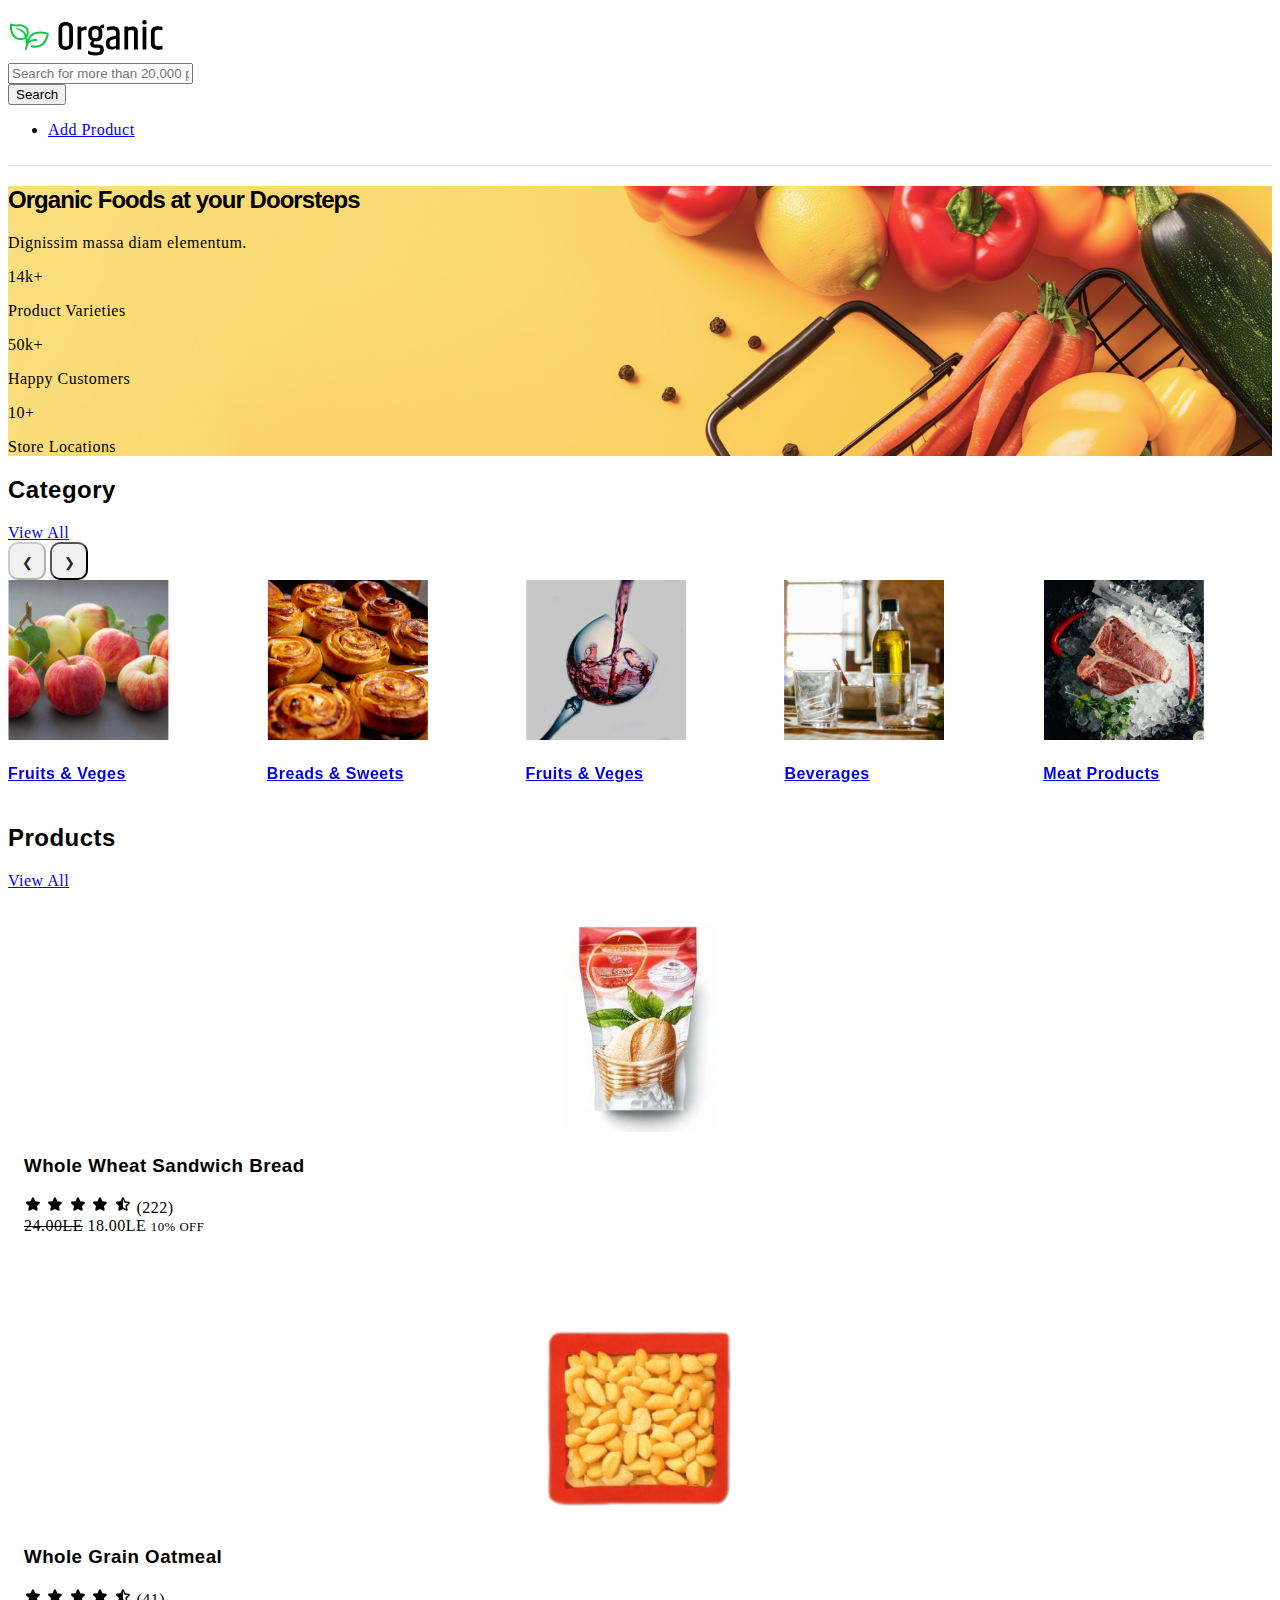
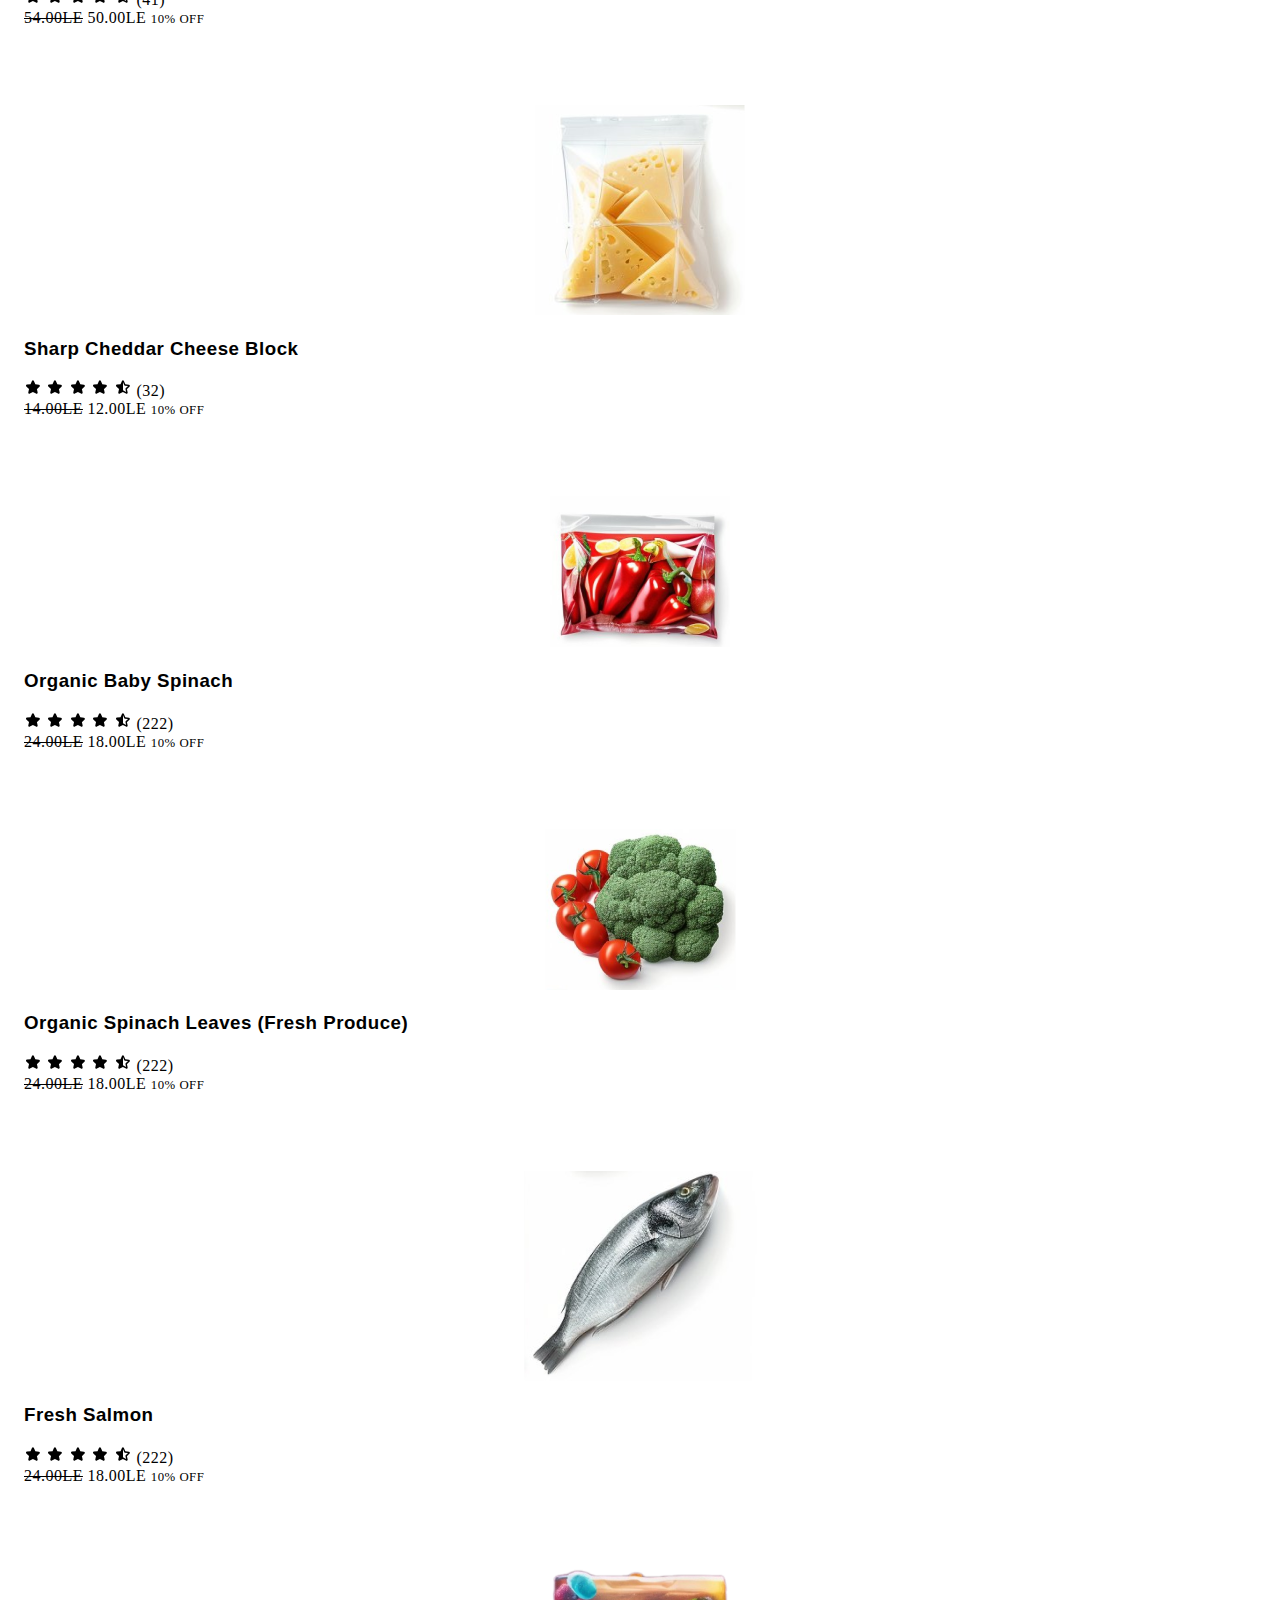
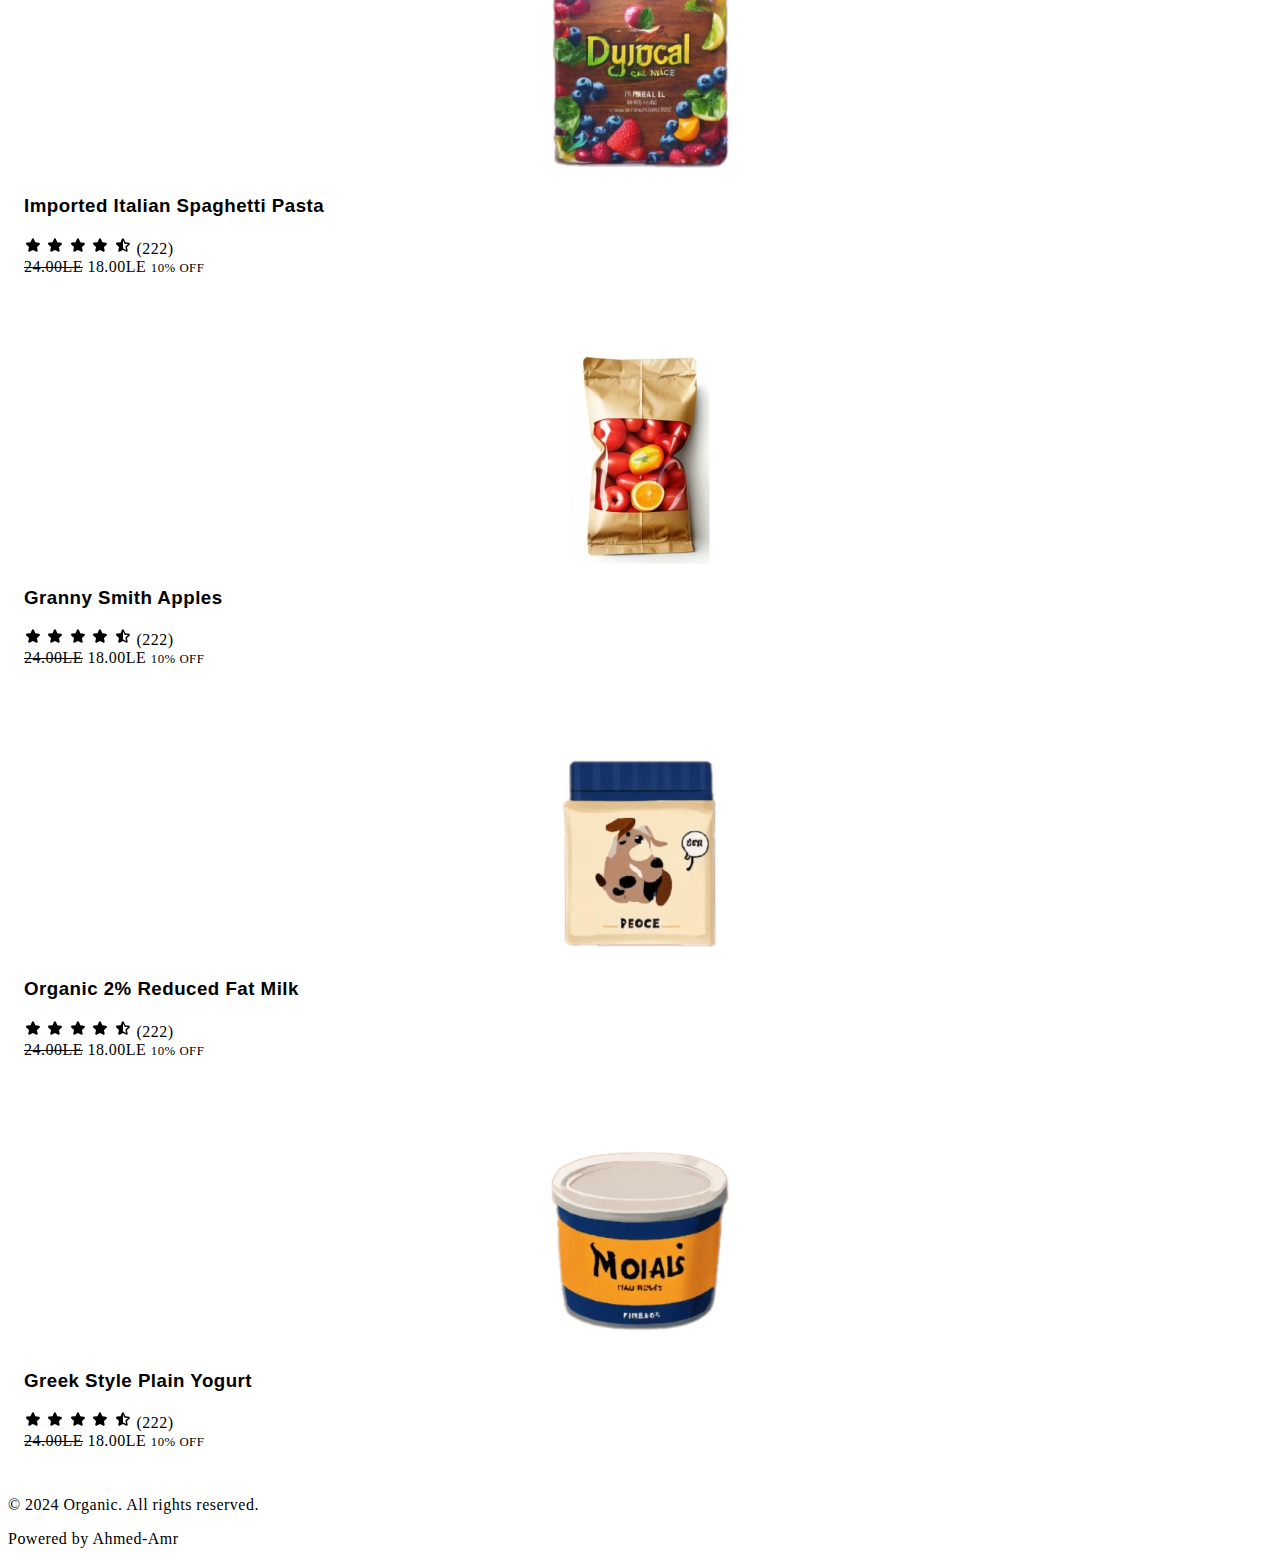
<file: index.html>
<!DOCTYPE html>
<html lang="en">
  <head>
    <title>Organic</title>
    <meta charset="utf-8">
    <meta http-equiv="X-UA-Compatible" content="IE=edge">
    <meta name="viewport" content="width=device-width, initial-scale=1.0">
    <meta name="format-detection" content="telephone=no">
    <meta name="apple-mobile-web-app-capable" content="yes">
    <meta name="author" content="">
    <meta name="keywords" content="">
    <meta name="description" content="">
    <link rel="icon" type="image/svg+xml" href="images/logo.svg">
    <link rel="stylesheet" href="https://cdn.jsdelivr.net/npm/swiper@9/swiper-bundle.min.css">
    <link href="https://cdn.jsdelivr.net/npm/bootstrap@5.3.0-alpha3/dist/css/bootstrap.min.css" rel="stylesheet" integrity="sha384-KK94CHFLLe+nY2dmCWGMq91rCGa5gtU4mk92HdvYe+M/SXH301p5ILy+dN9+nJOZ" crossorigin="anonymous">
    <link rel="stylesheet" type="text/css" href="css/vendor.css">
    <link rel="stylesheet" type="text/css" href="style.css">
    <link rel="preconnect" href="https://fonts.googleapis.com">
    <link rel="preconnect" href="https://fonts.gstatic.com" crossorigin>
    <link href="https://fonts.googleapis.com/css2?family=Nunito:wght@400;700&family=Open+Sans:ital,wght@0,400;0,700;1,400;1,700&display=swap" rel="stylesheet">
  </head>
  <body>

    <svg xmlns="http://www.w3.org/2000/svg" style="display: none;">
      <defs>
        <symbol xmlns="http://www.w3.org/2000/svg" id="facebook" viewBox="0 0 24 24"><path fill="currentColor" d="M15.12 5.32H17V2.14A26.11 26.11 0 0 0 14.26 2c-2.72 0-4.58 1.66-4.58 4.7v2.62H6.61v3.56h3.07V22h3.68v-9.12h3.06l.46-3.56h-3.52V7.05c0-1.05.28-1.73 1.76-1.73Z"/></symbol>
        <symbol xmlns="http://www.w3.org/2000/svg" id="twitter" viewBox="0 0 24 24"><path fill="currentColor" d="M22.991 3.95a1 1 0 0 0-1.51-.86a7.48 7.48 0 0 1-1.874.794a5.152 5.152 0 0 0-3.374-1.242a5.232 5.232 0 0 0-5.223 5.063a11.032 11.032 0 0 1-6.814-3.924a1.012 1.012 0 0 0-.857-.365a.999.999 0 0 0-.785.5a5.276 5.276 0 0 0-.242 4.769l-.002.001a1.041 1.041 0 0 0-.496.89a3.042 3.042 0 0 0 .027.439a5.185 5.185 0 0 0 1.568 3.312a.998.998 0 0 0-.066.77a5.204 5.204 0 0 0 2.362 2.922a7.465 7.465 0 0 1-3.59.448A1 1 0 0 0 1.45 19.3a12.942 12.942 0 0 0 7.01 2.061a12.788 12.788 0 0 0 12.465-9.363a12.822 12.822 0 0 0 .535-3.646l-.001-.2a5.77 5.77 0 0 0 1.532-4.202Zm-3.306 3.212a.995.995 0 0 0-.234.702c.01.165.009.331.009.488a10.824 10.824 0 0 1-.454 3.08a10.685 10.685 0 0 1-10.546 7.93a10.938 10.938 0 0 1-2.55-.301a9.48 9.48 0 0 0 2.942-1.564a1 1 0 0 0-.602-1.786a3.208 3.208 0 0 1-2.214-.935q.224-.042.445-.105a1 1 0 0 0-.08-1.943a3.198 3.198 0 0 1-2.25-1.726a5.3 5.3 0 0 0 .545.046a1.02 1.02 0 0 0 .984-.696a1 1 0 0 0-.4-1.137a3.196 3.196 0 0 1-1.425-2.673c0-.066.002-.133.006-.198a13.014 13.014 0 0 0 8.21 3.48a1.02 1.02 0 0 0 .817-.36a1 1 0 0 0 .206-.867a3.157 3.157 0 0 1-.087-.729a3.23 3.23 0 0 1 3.226-3.226a3.184 3.184 0 0 1 2.345 1.02a.993.993 0 0 0 .921.298a9.27 9.27 0 0 0 1.212-.322a6.681 6.681 0 0 1-1.026 1.524Z"/></symbol>
        <symbol xmlns="http://www.w3.org/2000/svg" id="youtube" viewBox="0 0 24 24"><path fill="currentColor" d="M23 9.71a8.5 8.5 0 0 0-.91-4.13a2.92 2.92 0 0 0-1.72-1A78.36 78.36 0 0 0 12 4.27a78.45 78.45 0 0 0-8.34.3a2.87 2.87 0 0 0-1.46.74c-.9.83-1 2.25-1.1 3.45a48.29 48.29 0 0 0 0 6.48a9.55 9.55 0 0 0 .3 2a3.14 3.14 0 0 0 .71 1.36a2.86 2.86 0 0 0 1.49.78a45.18 45.18 0 0 0 6.5.33c3.5.05 6.57 0 10.2-.28a2.88 2.88 0 0 0 1.53-.78a2.49 2.49 0 0 0 .61-1a10.58 10.58 0 0 0 .52-3.4c.04-.56.04-3.94.04-4.54ZM9.74 14.85V8.66l5.92 3.11c-1.66.92-3.85 1.96-5.92 3.08Z"/></symbol>
        <symbol xmlns="http://www.w3.org/2000/svg" id="instagram" viewBox="0 0 24 24"><path fill="currentColor" d="M17.34 5.46a1.2 1.2 0 1 0 1.2 1.2a1.2 1.2 0 0 0-1.2-1.2Zm4.6 2.42a7.59 7.59 0 0 0-.46-2.43a4.94 4.94 0 0 0-1.16-1.77a4.7 4.7 0 0 0-1.77-1.15a7.3 7.3 0 0 0-2.43-.47C15.06 2 14.72 2 12 2s-3.06 0-4.12.06a7.3 7.3 0 0 0-2.43.47a4.78 4.78 0 0 0-1.77 1.15a4.7 4.7 0 0 0-1.15 1.77a7.3 7.3 0 0 0-.47 2.43C2 8.94 2 9.28 2 12s0 3.06.06 4.12a7.3 7.3 0 0 0 .47 2.43a4.7 4.7 0 0 0 1.15 1.77a4.78 4.78 0 0 0 1.77 1.15a7.3 7.3 0 0 0 2.43.47C8.94 22 9.28 22 12 22s3.06 0 4.12-.06a7.3 7.3 0 0 0 2.43-.47a4.7 4.7 0 0 0 1.77-1.15a4.85 4.85 0 0 0 1.16-1.77a7.59 7.59 0 0 0 .46-2.43c0-1.06.06-1.4.06-4.12s0-3.06-.06-4.12ZM20.14 16a5.61 5.61 0 0 1-.34 1.86a3.06 3.06 0 0 1-.75 1.15a3.19 3.19 0 0 1-1.15.75a5.61 5.61 0 0 1-1.86.34c-1 .05-1.37.06-4 .06s-3 0-4-.06a5.73 5.73 0 0 1-1.94-.3a3.27 3.27 0 0 1-1.1-.75a3 3 0 0 1-.74-1.15a5.54 5.54 0 0 1-.4-1.9c0-1-.06-1.37-.06-4s0-3 .06-4a5.54 5.54 0 0 1 .35-1.9A3 3 0 0 1 5 5a3.14 3.14 0 0 1 1.1-.8A5.73 5.73 0 0 1 8 3.86c1 0 1.37-.06 4-.06s3 0 4 .06a5.61 5.61 0 0 1 1.86.34a3.06 3.06 0 0 1 1.19.8a3.06 3.06 0 0 1 .75 1.1a5.61 5.61 0 0 1 .34 1.9c.05 1 .06 1.37.06 4s-.01 3-.06 4ZM12 6.87A5.13 5.13 0 1 0 17.14 12A5.12 5.12 0 0 0 12 6.87Zm0 8.46A3.33 3.33 0 1 1 15.33 12A3.33 3.33 0 0 1 12 15.33Z"/></symbol>
        <symbol xmlns="http://www.w3.org/2000/svg" id="amazon" viewBox="0 0 24 24"><path fill="currentColor" d="M1.04 17.52q.1-.16.32-.02a21.308 21.308 0 0 0 10.88 2.9a21.524 21.524 0 0 0 7.74-1.46q.1-.04.29-.12t.27-.12a.356.356 0 0 1 .47.12q.17.24-.11.44q-.36.26-.92.6a14.99 14.99 0 0 1-3.84 1.58A16.175 16.175 0 0 1 12 22a16.017 16.017 0 0 1-5.9-1.09a16.246 16.246 0 0 1-4.98-3.07a.273.273 0 0 1-.12-.2a.215.215 0 0 1 .04-.12Zm6.02-5.7a4.036 4.036 0 0 1 .68-2.36A4.197 4.197 0 0 1 9.6 7.98a10.063 10.063 0 0 1 2.66-.66q.54-.06 1.76-.16v-.34a3.562 3.562 0 0 0-.28-1.72a1.5 1.5 0 0 0-1.32-.6h-.16a2.189 2.189 0 0 0-1.14.42a1.64 1.64 0 0 0-.62 1a.508.508 0 0 1-.4.46L7.8 6.1q-.34-.08-.34-.36a.587.587 0 0 1 .02-.14a3.834 3.834 0 0 1 1.67-2.64A6.268 6.268 0 0 1 12.26 2h.5a5.054 5.054 0 0 1 3.56 1.18a3.81 3.81 0 0 1 .37.43a3.875 3.875 0 0 1 .27.41a2.098 2.098 0 0 1 .18.52q.08.34.12.47a2.856 2.856 0 0 1 .06.56q.02.43.02.51v4.84a2.868 2.868 0 0 0 .15.95a2.475 2.475 0 0 0 .29.62q.14.19.46.61a.599.599 0 0 1 .12.32a.346.346 0 0 1-.16.28q-1.66 1.44-1.8 1.56a.557.557 0 0 1-.58.04q-.28-.24-.49-.46t-.3-.32a4.466 4.466 0 0 1-.29-.39q-.2-.29-.28-.39a4.91 4.91 0 0 1-2.2 1.52a6.038 6.038 0 0 1-1.68.2a3.505 3.505 0 0 1-2.53-.95a3.553 3.553 0 0 1-.99-2.69Zm3.44-.4a1.895 1.895 0 0 0 .39 1.25a1.294 1.294 0 0 0 1.05.47a1.022 1.022 0 0 0 .17-.02a1.022 1.022 0 0 1 .15-.02a2.033 2.033 0 0 0 1.3-1.08a3.13 3.13 0 0 0 .33-.83a3.8 3.8 0 0 0 .12-.73q.01-.28.01-.92v-.5a7.287 7.287 0 0 0-1.76.16a2.144 2.144 0 0 0-1.76 2.22Zm8.4 6.44a.626.626 0 0 1 .12-.16a3.14 3.14 0 0 1 .96-.46a6.52 6.52 0 0 1 1.48-.22a1.195 1.195 0 0 1 .38.02q.9.08 1.08.3a.655.655 0 0 1 .08.36v.14a4.56 4.56 0 0 1-.38 1.65a3.84 3.84 0 0 1-1.06 1.53a.302.302 0 0 1-.18.08a.177.177 0 0 1-.08-.02q-.12-.06-.06-.22a7.632 7.632 0 0 0 .74-2.42a.513.513 0 0 0-.08-.32q-.2-.24-1.12-.24q-.34 0-.8.04q-.5.06-.92.12a.232.232 0 0 1-.16-.04a.065.065 0 0 1-.02-.08a.153.153 0 0 1 .02-.06Z"/></symbol>
        <symbol xmlns="http://www.w3.org/2000/svg" id="menu" viewBox="0 0 24 24"><path fill="currentColor" d="M2 6a1 1 0 0 1 1-1h18a1 1 0 1 1 0 2H3a1 1 0 0 1-1-1m0 6.032a1 1 0 0 1 1-1h18a1 1 0 1 1 0 2H3a1 1 0 0 1-1-1m1 5.033a1 1 0 1 0 0 2h18a1 1 0 0 0 0-2z"/></symbol>
        <symbol xmlns="http://www.w3.org/2000/svg" id="link" viewBox="0 0 24 24"><path fill="currentColor" d="M12 19a1 1 0 1 0-1-1a1 1 0 0 0 1 1Zm5 0a1 1 0 1 0-1-1a1 1 0 0 0 1 1Zm0-4a1 1 0 1 0-1-1a1 1 0 0 0 1 1Zm-5 0a1 1 0 1 0-1-1a1 1 0 0 0 1 1Zm7-12h-1V2a1 1 0 0 0-2 0v1H8V2a1 1 0 0 0-2 0v1H5a3 3 0 0 0-3 3v14a3 3 0 0 0 3 3h14a3 3 0 0 0 3-3V6a3 3 0 0 0-3-3Zm1 17a1 1 0 0 1-1 1H5a1 1 0 0 1-1-1v-9h16Zm0-11H4V6a1 1 0 0 1 1-1h1v1a1 1 0 0 0 2 0V5h8v1a1 1 0 0 0 2 0V5h1a1 1 0 0 1 1 1ZM7 15a1 1 0 1 0-1-1a1 1 0 0 0 1 1Zm0 4a1 1 0 1 0-1-1a1 1 0 0 0 1 1Z"/></symbol>
        <symbol xmlns="http://www.w3.org/2000/svg" id="arrow-right" viewBox="0 0 24 24"><path fill="currentColor" d="M17.92 11.62a1 1 0 0 0-.21-.33l-5-5a1 1 0 0 0-1.42 1.42l3.3 3.29H7a1 1 0 0 0 0 2h7.59l-3.3 3.29a1 1 0 0 0 0 1.42a1 1 0 0 0 1.42 0l5-5a1 1 0 0 0 .21-.33a1 1 0 0 0 0-.76Z"/></symbol>
        <symbol xmlns="http://www.w3.org/2000/svg" id="category" viewBox="0 0 24 24"><path fill="currentColor" d="M19 5.5h-6.28l-.32-1a3 3 0 0 0-2.84-2H5a3 3 0 0 0-3 3v13a3 3 0 0 0 3 3h14a3 3 0 0 0 3-3v-10a3 3 0 0 0-3-3Zm1 13a1 1 0 0 1-1 1H5a1 1 0 0 1-1-1v-13a1 1 0 0 1 1-1h4.56a1 1 0 0 1 .95.68l.54 1.64a1 1 0 0 0 .95.68h7a1 1 0 0 1 1 1Z"/></symbol>
        <symbol xmlns="http://www.w3.org/2000/svg" id="calendar" viewBox="0 0 24 24"><path fill="currentColor" d="M19 4h-2V3a1 1 0 0 0-2 0v1H9V3a1 1 0 0 0-2 0v1H5a3 3 0 0 0-3 3v12a3 3 0 0 0 3 3h14a3 3 0 0 0 3-3V7a3 3 0 0 0-3-3Zm1 15a1 1 0 0 1-1 1H5a1 1 0 0 1-1-1v-7h16Zm0-9H4V7a1 1 0 0 1 1-1h2v1a1 1 0 0 0 2 0V6h6v1a1 1 0 0 0 2 0V6h2a1 1 0 0 1 1 1Z"/></symbol>
        <symbol xmlns="http://www.w3.org/2000/svg" id="heart" viewBox="0 0 24 24"><path fill="currentColor" d="M20.16 4.61A6.27 6.27 0 0 0 12 4a6.27 6.27 0 0 0-8.16 9.48l7.45 7.45a1 1 0 0 0 1.42 0l7.45-7.45a6.27 6.27 0 0 0 0-8.87Zm-1.41 7.46L12 18.81l-6.75-6.74a4.28 4.28 0 0 1 3-7.3a4.25 4.25 0 0 1 3 1.25a1 1 0 0 0 1.42 0a4.27 4.27 0 0 1 6 6.05Z"/></symbol>
        <symbol xmlns="http://www.w3.org/2000/svg" id="plus" viewBox="0 0 24 24"><path fill="currentColor" d="M19 11h-6V5a1 1 0 0 0-2 0v6H5a1 1 0 0 0 0 2h6v6a1 1 0 0 0 2 0v-6h6a1 1 0 0 0 0-2Z"/></symbol>
        <symbol xmlns="http://www.w3.org/2000/svg" id="minus" viewBox="0 0 24 24"><path fill="currentColor" d="M19 11H5a1 1 0 0 0 0 2h14a1 1 0 0 0 0-2Z"/></symbol>
        <symbol xmlns="http://www.w3.org/2000/svg" id="cart" viewBox="0 0 24 24"><path fill="currentColor" d="M8.5 19a1.5 1.5 0 1 0 1.5 1.5A1.5 1.5 0 0 0 8.5 19ZM19 16H7a1 1 0 0 1 0-2h8.491a3.013 3.013 0 0 0 2.885-2.176l1.585-5.55A1 1 0 0 0 19 5H6.74a3.007 3.007 0 0 0-2.82-2H3a1 1 0 0 0 0 2h.921a1.005 1.005 0 0 1 .962.725l.155.545v.005l1.641 5.742A3 3 0 0 0 7 18h12a1 1 0 0 0 0-2Zm-1.326-9l-1.22 4.274a1.005 1.005 0 0 1-.963.726H8.754l-.255-.892L7.326 7ZM16.5 19a1.5 1.5 0 1 0 1.5 1.5a1.5 1.5 0 0 0-1.5-1.5Z"/></symbol>
        <symbol xmlns="http://www.w3.org/2000/svg" id="check" viewBox="0 0 24 24"><path fill="currentColor" d="M18.71 7.21a1 1 0 0 0-1.42 0l-7.45 7.46l-3.13-3.14A1 1 0 1 0 5.29 13l3.84 3.84a1 1 0 0 0 1.42 0l8.16-8.16a1 1 0 0 0 0-1.47Z"/></symbol>
        <symbol xmlns="http://www.w3.org/2000/svg" id="trash" viewBox="0 0 24 24"><path fill="currentColor" d="M10 18a1 1 0 0 0 1-1v-6a1 1 0 0 0-2 0v6a1 1 0 0 0 1 1ZM20 6h-4V5a3 3 0 0 0-3-3h-2a3 3 0 0 0-3 3v1H4a1 1 0 0 0 0 2h1v11a3 3 0 0 0 3 3h8a3 3 0 0 0 3-3V8h1a1 1 0 0 0 0-2ZM10 5a1 1 0 0 1 1-1h2a1 1 0 0 1 1 1v1h-4Zm7 14a1 1 0 0 1-1 1H8a1 1 0 0 1-1-1V8h10Zm-3-1a1 1 0 0 0 1-1v-6a1 1 0 0 0-2 0v6a1 1 0 0 0 1 1Z"/></symbol>
        <symbol xmlns="http://www.w3.org/2000/svg" id="search" viewBox="0 0 24 24"><path fill="currentColor" d="M21.71 20.29L18 16.61A9 9 0 1 0 16.61 18l3.68 3.68a1 1 0 0 0 1.42 0a1 1 0 0 0 0-1.39ZM11 18a7 7 0 1 1 7-7a7 7 0 0 1-7 7Z"/></symbol>
        <symbol xmlns="http://www.w3.org/2000/svg" id="close" viewBox="0 0 15 15"><path fill="currentColor" d="M7.953 3.788a.5.5 0 0 0-.906 0L6.08 5.85l-2.154.33a.5.5 0 0 0-.283.843l1.574 1.613l-.373 2.284a.5.5 0 0 0 .736.518l1.92-1.063l1.921 1.063a.5.5 0 0 0 .736-.519l-.373-2.283l1.574-1.613a.5.5 0 0 0-.283-.844L8.921 5.85l-.968-2.062Z"/></symbol>
        <symbol xmlns="http://www.w3.org/2000/svg" id="package" viewBox="0 0 48 48"><path fill="none" stroke="currentColor" stroke-linecap="round" stroke-linejoin="round" d="m24 13.264l7.288 4.21L24 21.681l-7.288-4.209Z"/><path fill="none" stroke="currentColor" stroke-linecap="round" stroke-linejoin="round" d="M16.712 17.473v8.418L24 30.101l7.288-4.21v-8.418M24 30.1v-8.418"/><path fill="none" stroke="currentColor" stroke-linecap="round" stroke-linejoin="round" d="M40.905 21.405a16.905 16.905 0 1 0-23.389 15.611L24 43.5l6.484-6.484a16.906 16.906 0 0 0 10.42-15.611"/></symbol>
        <symbol xmlns="http://www.w3.org/2000/svg" id="secure" viewBox="0 0 48 48"><path fill="none" stroke="currentColor" stroke-linecap="round" stroke-linejoin="round" d="M14.134 36V20.11h19.732M19.279 36h14.587V25.45"/><path fill="none" stroke="currentColor" stroke-linecap="round" stroke-linejoin="round" d="m19.246 26.606l4.135 4.135l5.373-5.372m-8.934-9.282a4.087 4.087 0 1 1 8.174 0m0 0v4.023m-8.172-4.108v4.108"/><path fill="none" stroke="currentColor" stroke-linecap="round" stroke-linejoin="round" d="M30.288 44.566a21.516 21.516 0 1 1 9.69-6.18"/></symbol>
        <symbol xmlns="http://www.w3.org/2000/svg" id="quality" viewBox="0 0 48 48"><path fill="none" stroke="currentColor" stroke-linecap="round" stroke-linejoin="round" d="m30.59 13.45l4.77 2.94L24 34.68l-10.33-7l3.11-4.6l5.52 3.71l8.26-13.38Z"/><path fill="none" stroke="currentColor" stroke-linecap="round" stroke-linejoin="round" d="M24 4.5s-11.26 2-15.25 2v20a11.16 11.16 0 0 0 .8 4.1a15 15 0 0 0 2 3.61a22 22 0 0 0 2.81 3.07a34.47 34.47 0 0 0 3 2.48a34 34 0 0 0 2.89 1.86c1 .59 1.71 1 2.13 1.19l1 .49a1.44 1.44 0 0 0 1.24 0l1-.49c.42-.2 1.13-.6 2.13-1.19a34 34 0 0 0 2.89-1.86a34.47 34.47 0 0 0 3-2.48a22 22 0 0 0 2.81-3.07a15 15 0 0 0 2-3.61a11.16 11.16 0 0 0 .8-4.1v-20c-3.99.03-15.25-2-15.25-2"/></symbol>
        <symbol xmlns="http://www.w3.org/2000/svg" id="savings" viewBox="0 0 48 48"><circle cx="24" cy="24" r="21.5" fill="none" stroke="currentColor" stroke-linecap="round" stroke-linejoin="round"/><path fill="none" stroke="currentColor" stroke-linecap="round" stroke-linejoin="round" d="M12.5 23.684a3.298 3.298 0 0 1 5.63-2.332l3.212 3.212h0l8.53-8.53a3.298 3.298 0 0 1 5.628 2.333h0c0 .875-.348 1.714-.966 2.333L22.983 32.25a2.321 2.321 0 0 1-3.283 0l-6.234-6.233a3.298 3.298 0 0 1-.966-2.333"/></symbol>
        <symbol xmlns="http://www.w3.org/2000/svg" id="offers" viewBox="0 0 48 48"><path fill="none" stroke="currentColor" stroke-linecap="round" stroke-linejoin="round" d="m41.556 39.297l-22.022 3.11a1.097 1.097 0 0 1-1.245-.97l-2.352-22.311a1.097 1.097 0 0 1 1.08-1.213l24.238-.229a1.097 1.097 0 0 1 1.108 1.09l.137 19.429c.004.55-.4 1.017-.944 1.094M26.1 25.258v2.579m8.494-2.731v2.175"/><path fill="none" stroke="currentColor" stroke-linecap="round" stroke-linejoin="round" d="M34.343 32.346c-1.437.828-1.926 1.198-2.774 1.988c-1.19-.457-2.284-1.228-3.797-1.456m-15.953 8.721l-3.49-1.6a1.12 1.12 0 0 1-.643-.863L5.511 23.593c-.056-.4.108-.8.43-1.046l3.15-2.406a1.257 1.257 0 0 1 2.014.874l1.966 19.69a.887.887 0 0 1-1.252.894m11.989-28.112c.214-.456.964-1.716 2.76-3.618c3.108-3.323 4.26-4.288 4.26-4.288s1.42.75 3.27 3.109c1.876 2.358 1.93 3.832 1.93 3.832s.67-.08-4.797 1.688c-3.055.991-4.368 1.152-4.931 1.152"/><path fill="none" stroke="currentColor" stroke-linecap="round" stroke-linejoin="round" d="M26.97 17.828v-.054c0-.884-.241-1.715-.67-2.412c-.563-.91-1.447-1.608-2.492-1.876a3.58 3.58 0 0 0-1.072-.16c-.429 0-.858.053-1.233.214c-1.152.348-2.063 1.18-2.573 2.278a4.747 4.747 0 0 0-.428 1.956v.134"/><path fill="none" stroke="currentColor" stroke-linecap="round" stroke-linejoin="round" d="M18.93 15.818c-.562-.107-1.5-.349-3.135-.884c-2.304-.75-3.43-1.528-3.43-1.528s-.456-1.393 1.045-3.296s2.653-2.52 2.653-2.52s.911.778 3.43 3.485c1.26 1.313 1.796 2.09 2.01 2.465h.027"/></symbol>
        <symbol xmlns="http://www.w3.org/2000/svg" id="delivery" viewBox="0 0 32 32"><path fill="currentColor" d="m29.92 16.61l-3-7A1 1 0 0 0 26 9h-3V7a1 1 0 0 0-1-1H3a1 1 0 0 0-1 1v17a1 1 0 0 0 1 1h2.14a4 4 0 0 0 7.72 0h6.28a4 4 0 0 0 7.72 0H29a1 1 0 0 0 1-1v-7a1 1 0 0 0-.08-.39M23 11h2.34l2.14 5H23ZM9 26a2 2 0 1 1 2-2a2 2 0 0 1-2 2m10.14-3h-6.28a4 4 0 0 0-7.72 0H4V8h17v12.56A4 4 0 0 0 19.14 23M23 26a2 2 0 1 1 2-2a2 2 0 0 1-2 2m5-3h-1.14A4 4 0 0 0 23 20v-2h5Z"/></symbol>
        <symbol xmlns="http://www.w3.org/2000/svg" id="organic" viewBox="0 0 24 24"><path fill="currentColor" d="M0 2.84c1.402 2.71 1.445 5.241 2.977 10.4c1.855 5.341 8.703 5.701 9.21 5.711c.46.726 1.513 1.704 3.926 2.21l.268-1.272c-2.082-.436-2.844-1.239-3.106-1.68l-.005.006c.087-.484 1.523-5.377-1.323-9.352C7.182 3.583 0 2.84 0 2.84m24 .84c-3.898.611-4.293-.92-11.473 3.093a11.879 11.879 0 0 1 2.625 10.05c3.723-1.486 5.166-3.976 5.606-6.466c0 0 1.27-4.716 3.242-6.677M12.527 6.773l-.002-.002v.004zM2.643 5.22s5.422 1.426 8.543 11.543c-2.945-.889-4.203-3.796-4.63-5.168h.006a15.863 15.863 0 0 0-3.92-6.375z"/></symbol>
        <symbol xmlns="http://www.w3.org/2000/svg" id="fresh" viewBox="0 0 24 24"><g fill="none"><path d="M24 0v24H0V0zM12.594 23.258l-.012.002l-.071.035l-.02.004l-.014-.004l-.071-.036c-.01-.003-.019 0-.024.006l-.004.01l-.017.428l.005.02l.01.013l.104.074l.015.004l.012-.004l.104-.074l.012-.016l.004-.017l-.017-.427c-.002-.01-.009-.017-.016-.018m.264-.113l-.014.002l-.184.093l-.01.01l-.003.011l.018.43l.005.012l.008.008l.201.092c.012.004.023 0 .029-.008l.004-.014l-.034-.614c-.003-.012-.01-.02-.02-.022m-.715.002a.023.023 0 0 0-.027.006l-.006.014l-.034.614c0 .012.007.02.017.024l.015-.002l.201-.093l.01-.008l.003-.011l.018-.43l-.003-.012l-.01-.01z"/><path fill="currentColor" d="M20 9a1 1 0 0 1 1 1v1a8 8 0 0 1-8 8H9.414l.793.793a1 1 0 0 1-1.414 1.414l-2.496-2.496a.997.997 0 0 1-.287-.567L6 17.991a.996.996 0 0 1 .237-.638l.056-.06l2.5-2.5a1 1 0 0 1 1.414 1.414L9.414 17H13a6 6 0 0 0 6-6v-1a1 1 0 0 1 1-1m-4.793-6.207l2.5 2.5a1 1 0 0 1 0 1.414l-2.5 2.5a1 1 0 1 1-1.414-1.414L14.586 7H11a6 6 0 0 0-6 6v1a1 1 0 1 1-2 0v-1a8 8 0 0 1 8-8h3.586l-.793-.793a1 1 0 0 1 1.414-1.414"/></g></symbol>
        <symbol xmlns="http://www.w3.org/2000/svg" id="star-full" viewBox="0 0 24 24"><path fill="currentColor" d="m3.1 11.3l3.6 3.3l-1 4.6c-.1.6.1 1.2.6 1.5c.2.2.5.3.8.3c.2 0 .4 0 .6-.1c0 0 .1 0 .1-.1l4.1-2.3l4.1 2.3s.1 0 .1.1c.5.2 1.1.2 1.5-.1c.5-.3.7-.9.6-1.5l-1-4.6c.4-.3 1-.9 1.6-1.5l1.9-1.7l.1-.1c.4-.4.5-1 .3-1.5s-.6-.9-1.2-1h-.1l-4.7-.5l-1.9-4.3s0-.1-.1-.1c-.1-.7-.6-1-1.1-1c-.5 0-1 .3-1.3.8c0 0 0 .1-.1.1L8.7 8.2L4 8.7h-.1c-.5.1-1 .5-1.2 1c-.1.6 0 1.2.4 1.6"/></symbol>
        <symbol xmlns="http://www.w3.org/2000/svg" id="star-half" viewBox="0 0 24 24"><path fill="currentColor" d="m3.1 11.3l3.6 3.3l-1 4.6c-.1.6.1 1.2.6 1.5c.2.2.5.3.8.3c.2 0 .4 0 .6-.1c0 0 .1 0 .1-.1l4.1-2.3l4.1 2.3s.1 0 .1.1c.5.2 1.1.2 1.5-.1c.5-.3.7-.9.6-1.5l-1-4.6c.4-.3 1-.9 1.6-1.5l1.9-1.7l.1-.1c.4-.4.5-1 .3-1.5s-.6-.9-1.2-1h-.1l-4.7-.5l-1.9-4.3s0-.1-.1-.1c-.1-.7-.6-1-1.1-1c-.5 0-1 .3-1.3.8c0 0 0 .1-.1.1L8.7 8.2L4 8.7h-.1c-.5.1-1 .5-1.2 1c-.1.6 0 1.2.4 1.6m8.9 5V5.8l1.7 3.8c.1.3.5.5.8.6l4.2.5l-3.1 2.8c-.3.2-.4.6-.3 1c0 .2.5 2.2.8 4.1l-3.6-2.1c-.2-.2-.3-.2-.5-.2"/></symbol>
        <symbol xmlns="http://www.w3.org/2000/svg" id="user" viewBox="0 0 24 24"><g fill="none" stroke="currentColor" stroke-width="1.5"><circle cx="12" cy="9" r="3"/><circle cx="12" cy="12" r="10"/><path stroke-linecap="round" d="M17.97 20c-.16-2.892-1.045-5-5.97-5s-5.81 2.108-5.97 5"/></g></symbol>
        <symbol xmlns="http://www.w3.org/2000/svg" id="wishlist" viewBox="0 0 24 24"><g fill="none" stroke="currentColor" stroke-width="1.5"><path d="M21 16.09v-4.992c0-4.29 0-6.433-1.318-7.766C18.364 2 16.242 2 12 2C7.757 2 5.636 2 4.318 3.332C3 4.665 3 6.81 3 11.098v4.993c0 3.096 0 4.645.734 5.321c.35.323.792.526 1.263.58c.987.113 2.14-.907 4.445-2.946c1.02-.901 1.529-1.352 2.118-1.47c.29-.06.59-.06.88 0c.59.118 1.099.569 2.118 1.47c2.305 2.039 3.458 3.059 4.445 2.945c.47-.053.913-.256 1.263-.579c.734-.676.734-2.224.734-5.321Z"/><path stroke-linecap="round" d="M15 6H9"/></g></symbol>
        <symbol xmlns="http://www.w3.org/2000/svg" id="shopping-bag" viewBox="0 0 24 24"><g fill="none" stroke="currentColor" stroke-width="1.5"><path d="M3.864 16.455c-.858-3.432-1.287-5.147-.386-6.301C4.378 9 6.148 9 9.685 9h4.63c3.538 0 5.306 0 6.207 1.154c.901 1.153.472 2.87-.386 6.301c-.546 2.183-.818 3.274-1.632 3.91c-.814.635-1.939.635-4.189.635h-4.63c-2.25 0-3.375 0-4.189-.635c-.814-.636-1.087-1.727-1.632-3.91Z"/><path d="m19.5 9.5l-.71-2.605c-.274-1.005-.411-1.507-.692-1.886A2.5 2.5 0 0 0 17 4.172C16.56 4 16.04 4 15 4M4.5 9.5l.71-2.605c.274-1.005.411-1.507.692-1.886A2.5 2.5 0 0 1 7 4.172C7.44 4 7.96 4 9 4"/><path d="M9 4a1 1 0 0 1 1-1h4a1 1 0 1 1 0 2h-4a1 1 0 0 1-1-1Z"/><path stroke-linecap="round" stroke-linejoin="round" d="M8 13v4m8-4v4m-4-4v4"/></g></symbol>
        <symbol xmlns="http://www.w3.org/2000/svg" id="fruits" viewBox="0 0 48 48"><g fill="currentColor" fill-rule="evenodd" clip-rule="evenodd"><path d="M18.88 7.566a1 1 0 0 1 1 1v6.6a1 1 0 1 1-2 0v-6.6a1 1 0 0 1 1-1"/><path d="M11.78 13.905c1.13-.27 2.283-.065 3.48.553c.975.505 1.667.736 2.206.847c.538.112.966.114 1.483.114v2h-.02c-.516 0-1.12 0-1.868-.155c-.757-.157-1.622-.462-2.72-1.03c-.878-.453-1.54-.517-2.096-.384c-.584.14-1.201.53-1.912 1.264c-1.632 1.688-2.139 3.426-2.316 4.762c-.1 1.644.197 4.89 1.668 8.063c.5 1.08 1.21 2.57 2.076 3.737c.432.582.866 1.03 1.283 1.306c.405.267.741.34 1.046.288c3.123-.538 3.71-.551 4.319-.551h1.037v2H18.38c-.422 0-.92 0-3.95.522c-.94.162-1.787-.127-2.488-.59c-.689-.455-1.284-1.106-1.787-1.783c-1.005-1.353-1.791-3.024-2.284-4.088c-1.638-3.532-1.972-7.137-1.848-9.064l.003-.032l.004-.032c.212-1.644.844-3.839 2.866-5.928c.845-.874 1.783-1.556 2.885-1.82"/><path d="M14.64 11.41c1.496 1.431 2.307 3.166 2.307 4.51a1 1 0 1 0 2 0c0-2.05-1.168-4.275-2.925-5.956C14.244 8.265 11.743 7 8.896 7a1 1 0 0 0 0 2c2.244 0 4.268.999 5.743 2.41"/><path d="M8.574 7.009a1 1 0 0 1 1.116.868c.492 3.93 3.945 6 6.734 7.115a1 1 0 0 1-.743 1.857c-2.869-1.147-7.335-3.604-7.975-8.724a1 1 0 0 1 .868-1.116m17.188 6.894c-1.152-.264-2.334-.066-3.57.548c-1.02.506-1.747.74-2.317.853c-.57.113-1.022.115-1.56.115a1 1 0 0 0 0 2h.019c.537 0 1.16 0 1.93-.153c.781-.155 1.676-.458 2.816-1.024c.924-.458 1.632-.528 2.236-.39c.626.144 1.277.542 2.017 1.277c1.716 1.703 2.235 3.452 2.414 4.784a1 1 0 0 0 1.982-.266c-.222-1.653-.884-3.85-2.987-5.938c-.881-.874-1.85-1.548-2.98-1.806m.945 20.377a1 1 0 0 0-1.414.027c-.757.786-1.393 1.05-1.931.962c-3.252-.538-3.86-.55-4.485-.55a1 1 0 0 0 0 2h.028c.447 0 .967 0 4.13.523c1.522.252 2.785-.599 3.699-1.548a1 1 0 0 0-.027-1.415"/><path d="M32.65 16.103c-1.003 1.81-1.263 3.709-.864 4.992a1 1 0 1 1-1.91.594c-.609-1.959-.153-4.43 1.025-6.556c1.193-2.152 3.206-4.101 5.925-4.947a1 1 0 1 1 .594 1.91c-2.143.666-3.78 2.222-4.77 4.007"/><path d="M34.719 17.379c-1.168 1.71-2.748 2.793-4.073 3.013a1 1 0 1 0 .326 1.973c2.023-.335 4.027-1.851 5.398-3.858c1.388-2.032 2.227-4.706 1.762-7.515a1 1 0 1 0-1.974.326c.367 2.214-.288 4.375-1.44 6.06"/><path d="M31.78 23a2.5 2.5 0 1 0 0 5a2.5 2.5 0 0 0 0-5m-4.5 2.5a4.5 4.5 0 1 1 9 0a4.5 4.5 0 0 1-9 0"/><path d="M37.845 18.09a4.5 4.5 0 0 1 2.716 5.755a1 1 0 1 1-1.883-.675a2.5 2.5 0 1 0-4.706-1.69a1 1 0 0 1-1.882-.675a4.5 4.5 0 0 1 5.755-2.715"/><path d="M36.253 23.176a4.501 4.501 0 0 1 3.822 8.014a1 1 0 1 1-1.144-1.64a2.5 2.5 0 1 0-3.008-3.99a1 1 0 1 1-1.262-1.552a4.501 4.501 0 0 1 1.592-.832M27.78 29a2.5 2.5 0 1 0 0 5a2.5 2.5 0 0 0 0-5m-4.5 2.5a4.5 4.5 0 1 1 9 0a4.5 4.5 0 0 1-9 0"/><path d="M35.78 29a2.5 2.5 0 1 0 0 5a2.5 2.5 0 0 0 0-5m-4.5 2.5a4.5 4.5 0 1 1 9 0a4.5 4.5 0 0 1-9 0"/><path d="M31.78 35a2.5 2.5 0 1 0 0 5a2.5 2.5 0 0 0 0-5m-4.5 2.5a4.5 4.5 0 1 1 9 0a4.5 4.5 0 0 1-9 0"/><path d="M37.834 33.966a1 1 0 0 1 1.278-.606a4.5 4.5 0 1 1-4.675 7.44a1 1 0 1 1 1.405-1.423a2.5 2.5 0 1 0 2.598-4.133a1 1 0 0 1-.606-1.278"/></g></symbol>
        <symbol xmlns="http://www.w3.org/2000/svg" id="dairy" viewBox="0 0 48 48"><g fill="none"><path d="M0 0h48v48H0z"/><path fill="currentColor" fill-rule="evenodd" d="M10 5a1 1 0 0 1 1-1h18.571a1 1 0 0 1 .559.17l7.428 5A1 1 0 0 1 38 10v33a1 1 0 0 1-1 1H18.429a1 1 0 0 1-.559-.17l-7.428-5A1 1 0 0 1 10 38zm2 1.878v2.494a2 2 0 0 0 .168.802l1.985 4.539a1 1 0 0 0 1.67.258l.682-.781A2 2 0 0 0 17 12.873v-2.63zM19 11v31h17V11zm14.723-2h-14.99l-4.456-3h14.99zM36 23a8 8 0 1 0-16 0a8 8 0 0 0 16 0M17 40.833V16.61a2.964 2.964 0 0 1-2 .702v22.175zm-4-2.692V16.5h.012a2.997 2.997 0 0 1-.691-.986L12 14.781v22.687zM28 17a6 6 0 1 0 0 12a6 6 0 0 0 0-12m-4 5a1 1 0 0 1 1-1h6v2h-6a1 1 0 0 1-1-1m2 3a1 1 0 0 1 1-1h2v2h-2a1 1 0 0 1-1-1" clip-rule="evenodd"/></g></symbol>
        <symbol xmlns="http://www.w3.org/2000/svg" id="meat" viewBox="0 0 48 48"><g fill="currentColor"><path d="M14 14a1 1 0 1 0 0-2a1 1 0 0 0 0 2"/><path fill-rule="evenodd" d="M15.086 6c1.26-1.26 3.414-.368 3.414 1.414V9h1.586c1.782 0 2.674 2.154 1.414 3.414l-1.793 1.793a1.138 1.138 0 0 1-.037.036l3.456 5.847a4 4 0 0 0 4.08 1.914l12.58-2.027c1.63-.263 2.74 1.609 1.728 2.914c-.97 1.251-1.459 2.85-1.812 4.6C38.384 34.02 32.854 39.052 26 39.88V42h2.5v2H19v-2h5v-2c-5.414 0-10.21-2.607-13.107-6.608c-2.324-3.21-1.946-7.335-1.006-10.767l.495-1.805a6.996 6.996 0 0 0 .181-2.822L10.5 18H7.914C6.132 18 5.24 15.846 6.5 14.586zm5 5l-1.466 1.466l-.73-1.233a4.55 4.55 0 0 0-.307-.455c.275.142.586.222.917.222zM16.5 9c0 .334.082.65.227.926a4.548 4.548 0 0 0-1.894-.845L16.5 7.414zm-8.586 7l1.595-1.594c.04.208.096.416.168.624l.334.97zm3.654-1.622a2.548 2.548 0 0 1 4.601-2.127l5.236 8.857a6 6 0 0 0 6.119 2.87l12.148-1.957c-1.082 1.557-1.589 3.383-1.93 5.075a13.09 13.09 0 0 1-1.419 3.815a.999.999 0 0 0-.247.222C34.183 33.513 31.378 35 28.264 35C22.654 35 18 30.136 18 24a1 1 0 0 0-2 0c0 7.12 5.432 13 12.264 13c.4 0 .794-.02 1.184-.06A14.402 14.402 0 0 1 24 38c-4.763 0-8.96-2.291-11.487-5.78c-1.766-2.439-1.6-5.773-.697-9.066l.495-1.806a8.998 8.998 0 0 0-.171-5.311z" clip-rule="evenodd"/></g></symbol>
        <symbol xmlns="http://www.w3.org/2000/svg" id="seafood" viewBox="0 0 24 24"><path fill="currentColor" d="M13.497 4.564c1.649-.906 3.859-1.137 6.669-.694c.119.685.221 1.711.147 2.86c-.102 1.572-.53 3.278-1.602 4.656l-.165.212l-.036.263v.002l-.002.014l-.013.074a9.298 9.298 0 0 1-1.294 3.217l-.84-1.688l-.96.72C13.65 15.513 10.903 16 9 16H8v1c0 .77-.004 1.293-.106 1.804a3.722 3.722 0 0 1-.147.53l-4.011-4.012a8.2 8.2 0 0 1 .978-.209A10.285 10.285 0 0 1 5.985 15H7v-1c0-2.697.864-3.993 1.83-5.442L9.202 8L7.428 5.339a9.688 9.688 0 0 1 1.765-.411c.609-.088 1.228-.13 1.773-.123c.202.002.385.012.548.026c.09.768.373 1.643.861 2.475c.725 1.236 1.938 2.442 3.774 3.13l.936.351l.703-1.872l-.937-.351c-1.364-.512-2.234-1.39-2.75-2.27c-.385-.655-.557-1.28-.604-1.73m6.947 7.845c1.285-1.759 1.752-3.81 1.865-5.55c.117-1.806-.14-3.371-.344-4.121l-.164-.605l-.616-.116c-3.425-.643-6.471-.492-8.855.91a7.649 7.649 0 0 0-1.338-.122c-.66-.009-1.383.042-2.083.143c-.698.1-1.397.252-2.004.455c-.575.193-1.193.471-1.612.89l-.58.58L6.8 8.003c-.813 1.256-1.6 2.711-1.767 5.054c-.19.02-.4.045-.622.08c-.857.131-2.032.409-2.965 1.03l-1.015.678l7.725 7.725l.676-1.015c.563-.845.87-1.59 1.024-2.359c.083-.413.118-.823.133-1.231c1.704-.117 3.837-.545 5.612-1.523l1.12 2.25l.983-.983c1.188-1.189 1.88-2.582 2.273-3.653a11.298 11.298 0 0 0 .467-1.646M17.5 4.58l1.417 1.417L17.5 7.414l-1.417-1.417z"/></symbol>
        <symbol xmlns="http://www.w3.org/2000/svg" id="bakery" viewBox="0 0 24 24"><path fill="currentColor" d="M19.87 17.412q.828.436 1.365-.206q.536-.643.138-1.414l-1.911-3.584l-1.666 4.123zm-5.308-.912h2.084l2.439-6.027q.228-.565.077-.914q-.15-.35-.57-.52l-2-.8q-.455-.19-.88-.047q-.424.145-.474.639zm-7.208 0h2.084l-.676-7.746q-.05-.39-.455-.548q-.405-.158-.9.032l-2 .8q-.45.19-.527.598q-.078.406.112.914zm-3.223.912l2.073-1.081l-1.627-4.123l-1.95 3.661q-.437.79.148 1.366q.585.575 1.356.177m6.307-.912h3.124l.788-8.912q.05-.455-.228-.772q-.278-.316-.772-.316h-2.7q-.373 0-.709.288t-.291.724zM3.53 18.538q-.87 0-1.45-.595q-.579-.595-.579-1.44q0-.28.068-.548q.069-.268.194-.524L4.077 11q-.33-.865-.08-1.715q.25-.85 1.045-1.173l2-.8q.427-.183.873-.185q.447-.002.797.265q.08-.782.628-1.337q.548-.555 1.34-.555h2.67q.78 0 1.338.526t.677 1.29q.293-.281.739-.225q.446.057.854.22l2 .8q.807.324 1.092 1.164q.285.84-.088 1.675l2.315 4.43q.111.218.186.437t.075.456q0 .933-.647 1.6q-.647.665-1.57.665q-.227 0-.431-.052q-.205-.053-.41-.16l-1.626-.826H6.134l-1.515.788q-.248.137-.524.194q-.276.056-.566.056m8.49-6.519"/></symbol>
        <symbol xmlns="http://www.w3.org/2000/svg" id="canned" viewBox="0 0 32 32"><g fill="none"><g fill="currentColor" clip-path="url(#fluentEmojiHighContrastCannedFood0)"><path d="M8 5.04h16v5.03h-2.239a7.977 7.977 0 0 0-5.771-2.46a7.977 7.977 0 0 0-5.771 2.46H8zm13.846 16.02H24v5.98H8v-5.98h2.134a7.978 7.978 0 0 0 5.856 2.55a7.978 7.978 0 0 0 5.856-2.55m-8.196-8.265a2.232 2.232 0 0 1-1.7-2.165h2.29c.71 0 1.344.333 1.752.852a2.232 2.232 0 0 1 1.768-.862h2.28a2.233 2.233 0 0 1-1.723 2.172a3.952 3.952 0 0 1-.757 7.828h-3.14c-2.18 0-3.95-1.77-3.95-3.95a3.954 3.954 0 0 1 3.18-3.875"/><path d="M3 3.52A3.52 3.52 0 0 1 6.52 0h18.3a3.52 3.52 0 0 1 2.17 6.292v19.5a3.532 3.532 0 0 1 1.35 2.778a3.52 3.52 0 0 1-3.52 3.52H6.52A3.52 3.52 0 0 1 3 28.57a3.54 3.54 0 0 1 2-3.185V6.696A3.52 3.52 0 0 1 3 3.52M24.82 2H6.52a1.52 1.52 0 1 0 0 3.04H7v22h-.48c-.84 0-1.52.69-1.52 1.53c0 .84.68 1.52 1.52 1.52h18.3c.84 0 1.52-.68 1.52-1.52c0-.78-.585-1.43-1.34-1.52V5.03A1.52 1.52 0 0 0 24.82 2"/></g><defs><clipPath id="fluentEmojiHighContrastCannedFood0"><path fill="#fff" d="M0 0h32v32H0z"/></clipPath></defs></g></symbol>
        <symbol xmlns="http://www.w3.org/2000/svg" id="frozen" viewBox="0 0 24 24"><g fill="none" stroke="currentColor" stroke-width="1.5"><path d="M4 10c0-3.771 0-5.657 1.172-6.828C6.343 2 8.229 2 12 2c3.771 0 5.657 0 6.828 1.172C20 4.343 20 6.229 20 10v3c0 3.771 0 5.657-1.172 6.828C17.657 21 15.771 21 12 21c-3.771 0-5.657 0-6.828-1.172C4 18.657 4 16.771 4 13z"/><path stroke-linejoin="round" d="M17 21v1h-1v-1m-8 0v1H7v-1"/><path d="M20 11.5H4"/><path stroke-linecap="round" d="M17 7v2m0 5v2"/></g></symbol>
        <symbol xmlns="http://www.w3.org/2000/svg" id="pasta" viewBox="0 0 32 32"><path fill="currentColor" d="m11.414 15l-8-8L2 8.414L8.586 15H2v1a14 14 0 0 0 28 0v-1ZM16 28A12.017 12.017 0 0 1 4.042 17h23.917A12.017 12.017 0 0 1 16 28"/><path fill="currentColor" d="M22 8a5.005 5.005 0 0 0-1.57.255A8.024 8.024 0 0 0 14 5a7.936 7.936 0 0 0-4.906 1.68L4.414 2L3 3.414l6.05 6.05l.707-.707A5.96 5.96 0 0 1 14 7a6.02 6.02 0 0 1 4.688 2.264a5.06 5.06 0 0 0-.59.61A2.99 2.99 0 0 1 15.754 11H12v2h3.754a4.98 4.98 0 0 0 3.904-1.874A3 3 0 0 1 25 13h2a5.006 5.006 0 0 0-5-5"/></symbol>
        <symbol xmlns="http://www.w3.org/2000/svg" id="breakfast" viewBox="0 0 2048 2048"><path fill="currentColor" d="M1408 592q-26 0-45-19t-19-45q0-51 19-98t56-83l79-80q38-38 38-91q0-26 19-45t45-19q26 0 45 19t19 45q0 51-19 98t-56 83l-79 80q-38 38-38 91q0 26-19 45t-45 19m-384 0q-26 0-45-19t-19-45q0-51 19-98t56-83l79-80q38-38 38-91q0-26 19-45t45-19q26 0 45 19t19 45q0 51-19 98t-56 83l-79 80q-38 38-38 91q0 26-19 45t-45 19m832 176q40 0 75 15t61 41t41 61t15 75v384q0 40-15 75t-41 61t-61 41t-75 15h-57q-2 7-3 13t-4 12v39q0 66-25 124t-69 102t-102 69t-124 25h-384q-78 0-144-35t-110-93H334q-66 0-124-25t-102-68t-69-102t-25-125v-64h256q0-79 30-149t83-122t122-83t149-30q30 0 58 5t56 14V640h1024v128zM654 1152q-53 0-99 20t-82 55t-55 81t-20 100h370v-228q-26-13-54-20t-60-8m-320 512h441q-7-29-7-64v-64H153q10 28 28 51t41 41t52 26t60 10m463 67v1l1 2v-1zm867-131V768H896v832q0 40 15 75t41 61t61 41t75 15h384q40 0 75-15t61-41t41-61t15-75m256-256V960q0-26-19-45t-45-19h-64v512h64q26 0 45-19t19-45"/></symbol>
        <symbol xmlns="http://www.w3.org/2000/svg" id="snacks" viewBox="0 0 48 48"><g fill="none" stroke="currentColor" stroke-linejoin="round" stroke-width="4"><path d="M6 14h36V8h-4l-2-4H12l-2 4H6z"/><path stroke-linecap="round" d="m36 44l2-30H10l2 30z"/></g></symbol>
        <symbol xmlns="http://www.w3.org/2000/svg" id="beverages" viewBox="0 0 24 24"><path fill="currentColor" d="M4 2h3.323l1.2 3H3v2h2.118l.827 14.059a1 1 0 0 0 .998.941h10.114a1 1 0 0 0 .998-.941L18.882 7H21V5H10.677l-2-5H4zm3.3 8.025L7.12 7h9.758l-.292 4.967c-2.307-.114-3.164-.475-4.216-.896c-1.092-.436-2.4-.936-5.072-1.046m.117 2.008c2.304.114 3.172.48 4.223.9c1.06.424 2.316.905 4.83 1.031L16.113 20H7.886z"/></symbol>
        <symbol xmlns="http://www.w3.org/2000/svg" id="spices" viewBox="0 0 24 24"><path fill="currentColor" d="M14.178 9.766a9.981 9.981 0 0 0 4.827-2.622V4.003h-14v3.141a9.98 9.98 0 0 0 4.827 2.622a2.5 2.5 0 0 1 4.346 0m.208 2a2.501 2.501 0 0 1-4.762 0a11.941 11.941 0 0 1-4.62-2.015v10.252h14V9.75a11.942 11.942 0 0 1-4.618 2.016M4.005 2.004h16a1 1 0 0 1 1 1v18a1 1 0 0 1-1 1h-16a1 1 0 0 1-1-1v-18a1 1 0 0 1 1-1"/></symbol>
        <symbol xmlns="http://www.w3.org/2000/svg" id="baby" viewBox="0 0 512 512"><path fill="currentColor" d="M425.39 200.035A184.3 184.3 0 0 0 290.812 91.289l26.756-42.809l-27.136-16.96l-35.305 56.488A184.046 184.046 0 0 0 86.61 200.035a71.978 71.978 0 0 0 0 143.93a184.071 184.071 0 0 0 338.78 0a71.978 71.978 0 0 0 0-143.93m27.152 99.975a39.77 39.77 0 0 1-27.76 11.961l-20.725.394l-8.113 19.074a152.066 152.066 0 0 1-279.887 0l-8.114-19.074l-20.725-.394a39.978 39.978 0 0 1 0-79.942l20.725-.394l8.114-19.074a152.067 152.067 0 0 1 279.887 0l8.113 19.074l20.725.394a39.974 39.974 0 0 1 27.76 67.981"/><path fill="currentColor" d="M168 232h40v40h-40zm136 0h40v40h-40zm-48 152a80 80 0 0 0 80-80H176a80 80 0 0 0 80 80"/></symbol>
        <symbol xmlns="http://www.w3.org/2000/svg" id="health" viewBox="0 0 24 24"><path fill="currentColor" d="M10.5 13H8v-3h2.5V7.5h3V10H16v3h-2.5v2.5h-3zM12 2L4 5v6.09c0 5.05 3.41 9.76 8 10.91c4.59-1.15 8-5.86 8-10.91V5zm6 9.09c0 4-2.55 7.7-6 8.83c-3.45-1.13-6-4.82-6-8.83v-4.7l6-2.25l6 2.25z"/></symbol>
        <symbol xmlns="http://www.w3.org/2000/svg" id="household" viewBox="0 0 14 14"><g fill="none" stroke="currentColor" stroke-linecap="round" stroke-linejoin="round"><path d="M12.36 6H1.64a1 1 0 0 0-1 1.13l.73 5.5a1 1 0 0 0 1 .87h9.24a1 1 0 0 0 1-.87l.73-5.5A1.001 1.001 0 0 0 12.36 6M4.5 8.5V11M7 8.5V11m2.5-2.5V11"/><path d="M9.48 1.54A2.79 2.79 0 0 1 11.78 4L12 6M2 6l.22-2a2.79 2.79 0 0 1 2.3-2.44"/><path d="M9.5 1.75A1.25 1.25 0 0 1 8.25 3h-2.5a1.25 1.25 0 0 1 0-2.5h2.5A1.25 1.25 0 0 1 9.5 1.75"/></g></symbol>
        <symbol xmlns="http://www.w3.org/2000/svg" id="personal" viewBox="0 0 24 24"><path fill="none" stroke="currentColor" stroke-linecap="round" stroke-linejoin="round" stroke-width="1.5" d="M22.012 14.74a3.504 3.504 0 0 1-7.008 0c0-2.628 3.5-7.009 3.5-7.009s3.508 4.381 3.508 7.009M9.998 9.233H3.99a2.002 2.002 0 0 0-2.002 2.002v10.013c0 1.106.896 2.002 2.002 2.002h6.008A2.002 2.002 0 0 0 12 21.248V11.235a2.002 2.002 0 0 0-2.002-2.002M4.766 6.23h4.456a.776.776 0 0 1 .778.775v2.228H3.99V7.005a.776.776 0 0 1 .776-.775M14 2.752l-.447-.895A2 2 0 0 0 11.764.75H2.989m4.005 13.489v4.005m-2.002-2.002h4.004M6.994.75v5.48"/></symbol>
        <symbol xmlns="http://www.w3.org/2000/svg" id="pet" viewBox="0 0 14 14"><path fill="none" stroke="currentColor" stroke-linecap="round" stroke-linejoin="round" d="M1.5 9.5c.552 0 1-.672 1-1.5s-.448-1.5-1-1.5s-1 .672-1 1.5s.448 1.5 1 1.5m3-4.5c.552 0 1-.672 1-1.5S5.052 2 4.5 2s-1 .672-1 1.5s.448 1.5 1 1.5m5 0c.552 0 1-.672 1-1.5S10.052 2 9.5 2s-1 .672-1 1.5s.448 1.5 1 1.5m3 4.5c.552 0 1-.672 1-1.5s-.448-1.5-1-1.5s-1 .672-1 1.5s.448 1.5 1 1.5M10 10c0 1.38-1.62 2-3 2s-3-.62-3-2s1-3.5 3-3.5s3 2.12 3 3.5"/></symbol>
      </defs>
    </svg>

    <div class="preloader-wrapper">
      <div class="preloader">
      </div>
    </div>

    <header style="padding: 10px 0; border-bottom: 1px solid #ddd;">
      <div class="container-fluid">
        <div class="row align-items-center">
          <div class="col-sm-4 col-lg-2 text-center text-sm-start d-flex gap-3 justify-content-center justify-content-md-start">
            <div class="d-flex align-items-center">
              <a href="index.html">
                <img src="images/logo.svg" alt="logo" class="img-fluid">
              </a>
            </div>
          </div>
          
          <div class="col-sm-6 col-lg-6">
            <div class="search-bar row bg-light p-2 rounded-4 align-items-center">
              <div class="col-10">
                <form id="search-form" class="d-flex" action="index.html" method="post">
                  <input 
                    type="text" 
                    class="form-control border-0 bg-transparent" 
                    placeholder="Search for more than 20,000 products"
                  >
                </form>
              </div>
    
              <div class="col-2 text-end">
                <button type="submit" form="search-form" class="btn btn-primary px-3 py-2 text-uppercase fw-bold">
                  Search
                </button>
              </div>
            </div>
          </div>
    
          <div class="col-lg-4 text-lg-end mt-3 mt-lg-0">
            <ul class="navbar-nav list-unstyled d-flex flex-row gap-3 justify-content-end align-items-center mb-0 fw-bold text-uppercase text-dark">
              <li class="nav-item active">
                <a href="add-product.html" class="nav-link btn btn-outline-primary px-4 py-2">
                  Add Product
                </a>
              </li>
            </ul>
          </div>
        </div>
      </div>
    </header>
    
    <section style="background-image: url('images/banner-1.jpg');background-repeat: no-repeat;background-size: cover;">
      <div class="container-lg">
        <div class="row">
          <div class="col-lg-6 pt-5 mt-5">
            <h2 class="display-1 ls-1"><span class="fw-bold text-primary">Organic</span> Foods at your <span class="fw-bold">Doorsteps</span></h2>
            <p class="fs-4">Dignissim massa diam elementum.</p>
            <div class="row my-5">
              <div class="col">
                <div class="row text-dark">
                  <div class="col-auto"><p class="fs-1 fw-bold lh-sm mb-0">14k+</p></div>
                  <div class="col"><p class="text-uppercase lh-sm mb-0">Product Varieties</p></div>
                </div>
              </div>
              <div class="col">
                <div class="row text-dark">
                  <div class="col-auto"><p class="fs-1 fw-bold lh-sm mb-0">50k+</p></div>
                  <div class="col"><p class="text-uppercase lh-sm mb-0">Happy Customers</p></div>
                </div>
              </div>
              <div class="col">
                <div class="row text-dark">
                  <div class="col-auto"><p class="fs-1 fw-bold lh-sm mb-0">10+</p></div>
                  <div class="col"><p class="text-uppercase lh-sm mb-0">Store Locations</p></div>
                </div>
              </div>
            </div>
          </div>
        </div>
      </div>
    </section>

    <section class="py-5 overflow-hidden">
      <div class="container-lg">
        <div class="row">
          <div class="col-md-12">
            <div class="section-header d-flex flex-wrap justify-content-between mb-5">
              <h2 class="section-title">Category</h2>
              <div class="d-flex align-items-center">
                <a href="#" class="btn btn-primary me-2">View All</a>
                <div class="swiper-buttons">
                  <button class="swiper-prev category-carousel-prev btn btn-yellow">❮</button>
                  <button class="swiper-next category-carousel-next btn btn-yellow">❯</button>
                </div>
              </div>
            </div>
          </div>
        </div>
        <div class="row">
          <div class="col-md-12">
            <div class="category-carousel swiper">
              <div class="swiper-wrapper">
                <a href="category.html" class="nav-link swiper-slide text-center">
                  <img src="images/category-thumb-1.jpg" class="rounded-circle" alt="Category Thumbnail">
                  <h4 class="fs-6 mt-3 fw-normal category-title">Fruits & Veges</h4>
                </a>
                <a href="category.html" class="nav-link swiper-slide text-center">
                  <img src="images/category-thumb-2.jpg" class="rounded-circle" alt="Category Thumbnail">
                  <h4 class="fs-6 mt-3 fw-normal category-title">Breads & Sweets</h4>
                </a>
                <a href="category.html" class="nav-link swiper-slide text-center">
                  <img src="images/category-thumb-3.jpg" class="rounded-circle" alt="Category Thumbnail">
                  <h4 class="fs-6 mt-3 fw-normal category-title">Fruits & Veges</h4>
                </a>
                <a href="category.html" class="nav-link swiper-slide text-center">
                  <img src="images/category-thumb-4.jpg" class="rounded-circle" alt="Category Thumbnail">
                  <h4 class="fs-6 mt-3 fw-normal category-title">Beverages</h4>
                </a>
                <a href="category.html" class="nav-link swiper-slide text-center">
                  <img src="images/category-thumb-5.jpg" class="rounded-circle" alt="Category Thumbnail">
                  <h4 class="fs-6 mt-3 fw-normal category-title">Meat Products</h4>
                </a>
                <a href="category.html" class="nav-link swiper-slide text-center">
                  <img src="images/category-thumb-6.jpg" class="rounded-circle" alt="Category Thumbnail">
                  <h4 class="fs-6 mt-3 fw-normal category-title">Breads</h4>
                </a>
                <a href="category.html" class="nav-link swiper-slide text-center">
                  <img src="images/category-thumb-7.jpg" class="rounded-circle" alt="Category Thumbnail">
                  <h4 class="fs-6 mt-3 fw-normal category-title">Fruits & Veges</h4>
                </a>
                <a href="category.html" class="nav-link swiper-slide text-center">
                  <img src="images/category-thumb-8.jpg" class="rounded-circle" alt="Category Thumbnail">
                  <h4 class="fs-6 mt-3 fw-normal category-title">Breads & Sweets</h4>
                </a>
                <a href="category.html" class="nav-link swiper-slide text-center">
                  <img src="images/category-thumb-1.jpg" class="rounded-circle" alt="Category Thumbnail">
                  <h4 class="fs-6 mt-3 fw-normal category-title">Fruits & Veges</h4>
                </a>
                <a href="category.html" class="nav-link swiper-slide text-center">
                  <img src="images/category-thumb-1.jpg" class="rounded-circle" alt="Category Thumbnail">
                  <h4 class="fs-6 mt-3 fw-normal category-title">Beverages</h4>
                </a>
                <a href="category.html" class="nav-link swiper-slide text-center">
                  <img src="images/category-thumb-1.jpg" class="rounded-circle" alt="Category Thumbnail">
                  <h4 class="fs-6 mt-3 fw-normal category-title">Meat Products</h4>
                </a>
                <a href="category.html" class="nav-link swiper-slide text-center">
                  <img src="images/category-thumb-1.jpg" class="rounded-circle" alt="Category Thumbnail">
                  <h4 class="fs-6 mt-3 fw-normal category-title">Breads</h4>
                </a>
              </div>
            </div>
          </div>
        </div>
      </div>
    </section>

    <section class="pb-5">
      <div class="container-lg">
        <div class="row">
          <div class="col-md-12">
            <div class="section-header d-flex flex-wrap justify-content-between my-4">
              <h2 class="section-title">Products</h2>
              <div class="d-flex align-items-center">
                <a href="#" class="btn btn-primary rounded-1">View All</a>
              </div>
            </div>
          </div>
        </div>
        
        <div class="row">
          <div class="col-md-12">
            <div class="product-grid row row-cols-1 row-cols-sm-2 row-cols-md-3 row-cols-lg-3 row-cols-xl-4 row-cols-xxl-5">      
              <div class="col">
                <div class="product-item">
                  <figure>
                    <a href="index.html" title="Product Title">
                      <img src="images/product-thumb-1.png" alt="Product Thumbnail" class="tab-image">
                    </a>
                  </figure>
                  <div class="d-flex flex-column text-center">
                    <h3 class="fs-6 fw-normal">Whole Wheat Sandwich Bread</h3>
                    <div>
                      <span class="rating">
                        <svg width="18" height="18" class="text-warning"><use xlink:href="#star-full"></use></svg>
                        <svg width="18" height="18" class="text-warning"><use xlink:href="#star-full"></use></svg>
                        <svg width="18" height="18" class="text-warning"><use xlink:href="#star-full"></use></svg>
                        <svg width="18" height="18" class="text-warning"><use xlink:href="#star-full"></use></svg>
                        <svg width="18" height="18" class="text-warning"><use xlink:href="#star-half"></use></svg>
                      </span>
                      <span>(222)</span>
                    </div>
                    <div class="d-flex justify-content-center align-items-center gap-2">
                      <del>24.00LE</del>
                      <span class="text-dark fw-semibold">18.00LE</span>
                      <span class="badge border border-dark-subtle rounded-0 fw-normal px-1 fs-7 lh-1 text-body-tertiary">10% OFF</span>
                    </div>
                  </div>
                </div>
              </div>

              <div class="col">
                <div class="product-item">
                  <figure>
                    <a href="index.html" title="Product Title">
                      <img src="images/product-thumb-2.png" alt="Product Thumbnail" class="tab-image">
                    </a>
                  </figure>
                  <div class="d-flex flex-column text-center">
                    <h3 class="fs-6 fw-normal">Whole Grain Oatmeal</h3>
                    <div>
                      <span class="rating">
                        <svg width="18" height="18" class="text-warning"><use xlink:href="#star-full"></use></svg>
                        <svg width="18" height="18" class="text-warning"><use xlink:href="#star-full"></use></svg>
                        <svg width="18" height="18" class="text-warning"><use xlink:href="#star-full"></use></svg>
                        <svg width="18" height="18" class="text-warning"><use xlink:href="#star-full"></use></svg>
                        <svg width="18" height="18" class="text-warning"><use xlink:href="#star-half"></use></svg>
                      </span>
                      <span>(41)</span>
                    </div>
                    <div class="d-flex justify-content-center align-items-center gap-2">
                      <del>54.00LE</del>
                      <span class="text-dark fw-semibold">50.00LE</span>
                      <span class="badge border border-dark-subtle rounded-0 fw-normal px-1 fs-7 lh-1 text-body-tertiary">10% OFF</span>
                    </div>
                  </div>
                </div>
              </div>

              <div class="col">
                <div class="product-item">
                  <figure>
                    <a href="index.html" title="Product Title">
                      <img src="images/product-thumb-3.png" alt="Product Thumbnail" class="tab-image">
                    </a>
                  </figure>
                  <div class="d-flex flex-column text-center">
                    <h3 class="fs-6 fw-normal">Sharp Cheddar Cheese Block</h3>
                    <div>
                      <span class="rating">
                        <svg width="18" height="18" class="text-warning"><use xlink:href="#star-full"></use></svg>
                        <svg width="18" height="18" class="text-warning"><use xlink:href="#star-full"></use></svg>
                        <svg width="18" height="18" class="text-warning"><use xlink:href="#star-full"></use></svg>
                        <svg width="18" height="18" class="text-warning"><use xlink:href="#star-full"></use></svg>
                        <svg width="18" height="18" class="text-warning"><use xlink:href="#star-half"></use></svg>
                      </span>
                      <span>(32)</span>
                    </div>
                    <div class="d-flex justify-content-center align-items-center gap-2">
                      <del>14.00LE</del>
                      <span class="text-dark fw-semibold">12.00LE</span>
                      <span class="badge border border-dark-subtle rounded-0 fw-normal px-1 fs-7 lh-1 text-body-tertiary">10% OFF</span>
                    </div>
                  </div>
                </div>
              </div>

              <div class="col">
                <div class="product-item">
                  <figure>
                    <a href="index.html" title="Product Title">
                      <img src="images/product-thumb-4.png" alt="Product Thumbnail" class="tab-image">
                    </a>
                  </figure>
                  <div class="d-flex flex-column text-center">
                    <h3 class="fs-6 fw-normal">Organic Baby Spinach</h3>
                    <div>
                      <span class="rating">
                        <svg width="18" height="18" class="text-warning"><use xlink:href="#star-full"></use></svg>
                        <svg width="18" height="18" class="text-warning"><use xlink:href="#star-full"></use></svg>
                        <svg width="18" height="18" class="text-warning"><use xlink:href="#star-full"></use></svg>
                        <svg width="18" height="18" class="text-warning"><use xlink:href="#star-full"></use></svg>
                        <svg width="18" height="18" class="text-warning"><use xlink:href="#star-half"></use></svg>
                      </span>
                      <span>(222)</span>
                    </div>
                    <div class="d-flex justify-content-center align-items-center gap-2">
                      <del>24.00LE</del>
                      <span class="text-dark fw-semibold">18.00LE</span>
                      <span class="badge border border-dark-subtle rounded-0 fw-normal px-1 fs-7 lh-1 text-body-tertiary">10% OFF</span>
                    </div>
                  </div>
                </div>
              </div>
              
              <div class="col">
                <div class="product-item">
                  <figure>
                    <a href="index.html" title="Product Title">
                      <img src="images/product-thumb-5.png" alt="Product Thumbnail" class="tab-image">
                    </a>
                  </figure>
                  <div class="d-flex flex-column text-center">
                    <h3 class="fs-6 fw-normal">Organic Spinach Leaves (Fresh Produce)</h3>
                    <div>
                      <span class="rating">
                        <svg width="18" height="18" class="text-warning"><use xlink:href="#star-full"></use></svg>
                        <svg width="18" height="18" class="text-warning"><use xlink:href="#star-full"></use></svg>
                        <svg width="18" height="18" class="text-warning"><use xlink:href="#star-full"></use></svg>
                        <svg width="18" height="18" class="text-warning"><use xlink:href="#star-full"></use></svg>
                        <svg width="18" height="18" class="text-warning"><use xlink:href="#star-half"></use></svg>
                      </span>
                      <span>(222)</span>
                    </div>
                    <div class="d-flex justify-content-center align-items-center gap-2">
                      <del>24.00LE</del>
                      <span class="text-dark fw-semibold">18.00LE</span>
                      <span class="badge border border-dark-subtle rounded-0 fw-normal px-1 fs-7 lh-1 text-body-tertiary">10% OFF</span>
                    </div>
                  </div>
                </div>
              </div>
              
              <div class="col">
                <div class="product-item">
                  <figure>
                    <a href="index.html" title="Product Title">
                      <img src="images/product-thumb-6.png" alt="Product Thumbnail" class="tab-image">
                    </a>
                  </figure>
                  <div class="d-flex flex-column text-center">
                    <h3 class="fs-6 fw-normal">Fresh Salmon</h3>
                    <div>
                      <span class="rating">
                        <svg width="18" height="18" class="text-warning"><use xlink:href="#star-full"></use></svg>
                        <svg width="18" height="18" class="text-warning"><use xlink:href="#star-full"></use></svg>
                        <svg width="18" height="18" class="text-warning"><use xlink:href="#star-full"></use></svg>
                        <svg width="18" height="18" class="text-warning"><use xlink:href="#star-full"></use></svg>
                        <svg width="18" height="18" class="text-warning"><use xlink:href="#star-half"></use></svg>
                      </span>
                      <span>(222)</span>
                    </div>
                    <div class="d-flex justify-content-center align-items-center gap-2">
                      <del>24.00LE</del>
                      <span class="text-dark fw-semibold">18.00LE</span>
                      <span class="badge border border-dark-subtle rounded-0 fw-normal px-1 fs-7 lh-1 text-body-tertiary">10% OFF</span>
                    </div>
                  </div>
                </div>
              </div>
              
              <div class="col">
                <div class="product-item">
                  <figure>
                    <a href="index.html" title="Product Title">
                      <img src="images/product-thumb-7.png" alt="Product Thumbnail" class="tab-image">
                    </a>
                  </figure>
                  <div class="d-flex flex-column text-center">
                    <h3 class="fs-6 fw-normal">Imported Italian Spaghetti Pasta</h3>
                    <div>
                      <span class="rating">
                        <svg width="18" height="18" class="text-warning"><use xlink:href="#star-full"></use></svg>
                        <svg width="18" height="18" class="text-warning"><use xlink:href="#star-full"></use></svg>
                        <svg width="18" height="18" class="text-warning"><use xlink:href="#star-full"></use></svg>
                        <svg width="18" height="18" class="text-warning"><use xlink:href="#star-full"></use></svg>
                        <svg width="18" height="18" class="text-warning"><use xlink:href="#star-half"></use></svg>
                      </span>
                      <span>(222)</span>
                    </div>
                    <div class="d-flex justify-content-center align-items-center gap-2">
                      <del>24.00LE</del>
                      <span class="text-dark fw-semibold">18.00LE</span>
                      <span class="badge border border-dark-subtle rounded-0 fw-normal px-1 fs-7 lh-1 text-body-tertiary">10% OFF</span>
                    </div>
                  </div>
                </div>
              </div>
              
              <div class="col">
                <div class="product-item">
                  <figure>
                    <a href="index.html" title="Product Title">
                      <img src="images/product-thumb-8.png" alt="Product Thumbnail" class="tab-image">
                    </a>
                  </figure>
                  <div class="d-flex flex-column text-center">
                    <h3 class="fs-6 fw-normal">Granny Smith Apples</h3>
                    <div>
                      <span class="rating">
                        <svg width="18" height="18" class="text-warning"><use xlink:href="#star-full"></use></svg>
                        <svg width="18" height="18" class="text-warning"><use xlink:href="#star-full"></use></svg>
                        <svg width="18" height="18" class="text-warning"><use xlink:href="#star-full"></use></svg>
                        <svg width="18" height="18" class="text-warning"><use xlink:href="#star-full"></use></svg>
                        <svg width="18" height="18" class="text-warning"><use xlink:href="#star-half"></use></svg>
                      </span>
                      <span>(222)</span>
                    </div>
                    <div class="d-flex justify-content-center align-items-center gap-2">
                      <del>24.00LE</del>
                      <span class="text-dark fw-semibold">18.00LE</span>
                      <span class="badge border border-dark-subtle rounded-0 fw-normal px-1 fs-7 lh-1 text-body-tertiary">10% OFF</span>
                    </div>
                  </div>
                </div>
              </div>
              
              <div class="col">
                <div class="product-item">
                  <figure>
                    <a href="index.html" title="Product Title">
                      <img src="images/product-thumb-9.png" alt="Product Thumbnail" class="tab-image">
                    </a>
                  </figure>
                  <div class="d-flex flex-column text-center">
                    <h3 class="fs-6 fw-normal">Organic 2% Reduced Fat Milk </h3>
                    <div>
                      <span class="rating">
                        <svg width="18" height="18" class="text-warning"><use xlink:href="#star-full"></use></svg>
                        <svg width="18" height="18" class="text-warning"><use xlink:href="#star-full"></use></svg>
                        <svg width="18" height="18" class="text-warning"><use xlink:href="#star-full"></use></svg>
                        <svg width="18" height="18" class="text-warning"><use xlink:href="#star-full"></use></svg>
                        <svg width="18" height="18" class="text-warning"><use xlink:href="#star-half"></use></svg>
                      </span>
                      <span>(222)</span>
                    </div>
                    <div class="d-flex justify-content-center align-items-center gap-2">
                      <del>24.00LE</del>
                      <span class="text-dark fw-semibold">18.00LE</span>
                      <span class="badge border border-dark-subtle rounded-0 fw-normal px-1 fs-7 lh-1 text-body-tertiary">10% OFF</span>
                    </div>
                  </div>
                </div>
              </div>

              <div class="col">
                <div class="product-item">
                  <figure>
                    <a href="index.html" title="Product Title">
                      <img src="images/product-thumb-10.png" alt="Product Thumbnail" class="tab-image">
                    </a>
                  </figure>
                  <div class="d-flex flex-column text-center">
                    <h3 class="fs-6 fw-normal">Greek Style Plain Yogurt</h3>
                    <div>
                      <span class="rating">
                        <svg width="18" height="18" class="text-warning"><use xlink:href="#star-full"></use></svg>
                        <svg width="18" height="18" class="text-warning"><use xlink:href="#star-full"></use></svg>
                        <svg width="18" height="18" class="text-warning"><use xlink:href="#star-full"></use></svg>
                        <svg width="18" height="18" class="text-warning"><use xlink:href="#star-full"></use></svg>
                        <svg width="18" height="18" class="text-warning"><use xlink:href="#star-half"></use></svg>
                      </span>
                      <span>(222)</span>
                    </div>
                    <div class="d-flex justify-content-center align-items-center gap-2">
                      <del>24.00LE</del>
                      <span class="text-dark fw-semibold">18.00LE</span>
                      <span class="badge border border-dark-subtle rounded-0 fw-normal px-1 fs-7 lh-1 text-body-tertiary">10% OFF</span>
                    </div>
                  </div>
                </div>
              </div>
            </div>
          </div>
        </div>
      </div>
    </section>

    <div id="footer-bottom">
      <div class="container-lg">
        <div class="row">
          <div class="col-md-6 copyright">
            <p>© 2024 Organic. All rights reserved.</p>
          </div>
          <div class="col-md-6 credit-link text-start text-md-end">
            <p>Powered by Ahmed-Amr</p>
          </div>
        </div>
      </div>
    </div>
    <script src="js/jquery-1.11.0.min.js"></script>
    <script src="https://cdn.jsdelivr.net/npm/swiper@9/swiper-bundle.min.js"></script>
    <script src="https://cdn.jsdelivr.net/npm/bootstrap@5.3.0-alpha3/dist/js/bootstrap.bundle.min.js" integrity="sha384-ENjdO4Dr2bkBIFxQpeoTz1HIcje39Wm4jDKdf19U8gI4ddQ3GYNS7NTKfAdVQSZe" crossorigin="anonymous"></script>
    <script src="js/plugins.js"></script>
    <script src="js/script.js"></script>
  </body>
</html>
</file>
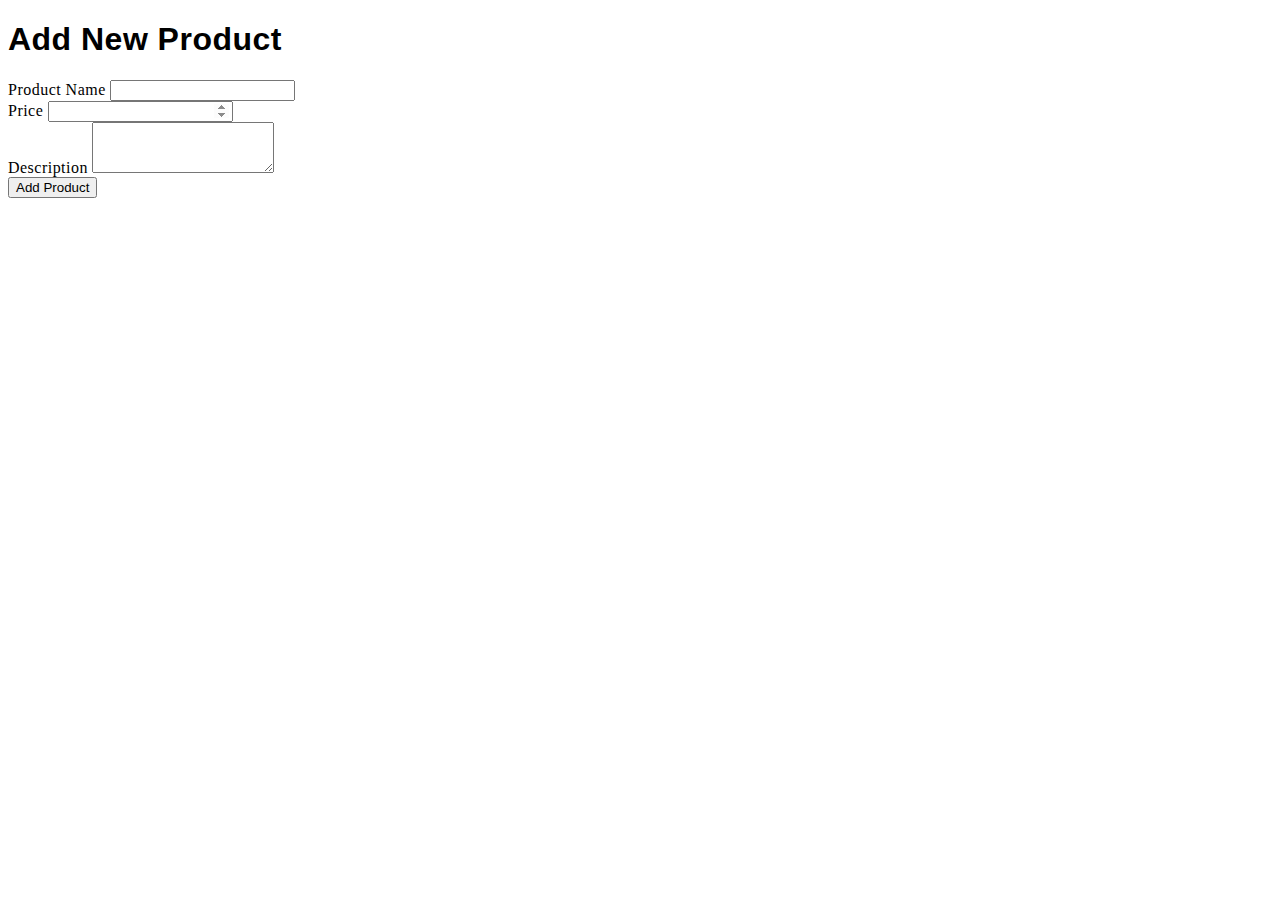
<file: add-product.html>
<!DOCTYPE html>
<html lang="en">
<head>
    <meta charset="UTF-8">
    <meta name="viewport" content="width=device-width, initial-scale=1.0">
    <title>Add Product</title>
    <link rel="stylesheet" href="style.css">
</head>
<body>
    <div class="container">
        <h1>Add New Product</h1>
        <form id="addProductForm">
            <div class="mb-3">
                <label for="productName" class="form-label">Product Name</label>
                <input type="text" id="productName" class="form-control" required>
            </div>
            <div class="mb-3">
                <label for="productPrice" class="form-label">Price</label>
                <input type="number" id="productPrice" class="form-control" required>
            </div>
            <div class="mb-3">
                <label for="productDescription" class="form-label">Description</label>
                <textarea id="productDescription" class="form-control" rows="3"></textarea>
            </div>
            <button type="submit" class="btn btn-primary">Add Product</button>
        </form>
    </div>

    <script>
        document.getElementById("addProductForm").addEventListener("submit", function(event) {
            event.preventDefault();
            const product = {
                name: document.getElementById("productName").value,
                price: document.getElementById("productPrice").value,
                description: document.getElementById("productDescription").value,
            };
            let products = JSON.parse(localStorage.getItem("products")) || [];
            products.push(product);
            localStorage.setItem("products", JSON.stringify(products));
            alert("Product added successfully!");
            window.location.href = "index.html";
        });
    </script>
</body>
</html>
</file>
<file: style.css>
body {
  --heading-font        : "Inter", sans-serif;
  --bs-link-color: #333;
  --bs-link-hover-color:#333;

  --bs-link-color-rgb: 40,40,40;
  --bs-link-hover-color-rgb: 0,0,0;

  --bs-light-rgb: 248, 248, 248;

  --bs-font-sans-serif: "Inter", sans-serif;
  --bs-body-font-family: var(--bs-font-sans-serif);
  --bs-body-font-size: 1rem;
  --bs-body-font-weight: 400;
  --bs-body-line-height: 2;
  --bs-body-color: #747474;

  --bs-primary: #6BB252;
  --bs-primary-rgb: 107, 178, 82;
  
  --bs-secondary: #364127;
  --bs-secondary-rgb: 54, 65, 39;
  
  --bs-danger: #F95F09;
  --bs-danger-rgb: 249, 95, 9;

  --bs-success: #a3be4c;
  --bs-success-rgb: 163, 190, 76;
  
  --bs-primary-bg-subtle: #FFF9EB;
  --bs-success-bg-subtle: #eef5e5;
  
  --bs-border-color: #F7F7F7;
}
.btn-primary {
  --bs-btn-color: #fff;
  --bs-btn-bg: var(--bs-primary);
  --bs-btn-border-color: transparent;
  --bs-btn-hover-color: #fff;
  --bs-btn-hover-bg: #f7a422;
  --bs-btn-hover-border-color: transparent;
  --bs-btn-focus-shadow-rgb: 49,132,253;
  --bs-btn-active-color: #fff;
  --bs-btn-active-bg: var(--bs-primary);
  --bs-btn-active-border-color: transparent;
  --bs-btn-active-shadow: inset 0 3px 5px rgba(0, 0, 0, 0.125);
  --bs-btn-disabled-color: #fff;
  --bs-btn-disabled-bg: #d3d7dd;
  --bs-btn-disabled-border-color: transparent;
}
.btn-outline-primary {
  --bs-btn-color: var(--bs-primary);
  --bs-btn-border-color: var(--bs-primary);
  --bs-btn-hover-color: #fff;
  --bs-btn-hover-bg: #ffc107;
  --bs-btn-hover-border-color: #ffc107;
  --bs-btn-focus-shadow-rgb: 13,110,253;
  --bs-btn-active-color: #fff;
  --bs-btn-active-bg: #ffc107;
  --bs-btn-active-border-color: #ffc107;
  --bs-btn-active-shadow: inset 0 3px 5px rgba(0, 0, 0, 0.125);
  --bs-btn-disabled-color: #fff3cd;
  --bs-btn-disabled-bg: transparent;
  --bs-btn-disabled-border-color: #fff3cd;
  --bs-gradient: none;
}
.btn-outline-light {
  --bs-btn-color: #747474;
  --bs-btn-border-color: #EFEFEF;
  --bs-btn-hover-color: #000;
  --bs-btn-hover-bg: #EFEFEF;
  --bs-btn-hover-border-color: #EFEFEF;
  --bs-btn-focus-shadow-rgb: 248,249,250;
  --bs-btn-active-color: #000;
  --bs-btn-active-bg: #EFEFEF;
  --bs-btn-active-border-color: #EFEFEF;
  --bs-btn-active-shadow: inset 0 3px 5px rgba(0, 0, 0, 0.125);
  --bs-btn-disabled-color: #EFEFEF;
  --bs-btn-disabled-bg: transparent;
  --bs-btn-disabled-border-color: #EFEFEF;
  --bs-gradient: none;
}
.btn-warning {
  --bs-btn-color: #747474;
  --bs-btn-bg: #FCF7EB;
  --bs-btn-border-color: #FCF7EB;
  --bs-btn-hover-color: #747474;
  --bs-btn-hover-bg: #FFECBE;
  --bs-btn-hover-border-color: #FFECBE;
  --bs-btn-focus-shadow-rgb: 217,164,6;
  --bs-btn-active-color: #000;
  --bs-btn-active-bg: #FFECBE;
  --bs-btn-active-border-color: #FFECBE;
  --bs-btn-active-shadow: inset 0 3px 5px rgba(0, 0, 0, 0.125);
  --bs-btn-disabled-color: #000;
  --bs-btn-disabled-bg: #FCF7EB;
  --bs-btn-disabled-border-color: #FCF7EB;
}
.btn-success {
  --bs-btn-color: #222;
  --bs-btn-bg: #EEF5E4;
  --bs-btn-border-color: #EEF5E4;
  --bs-btn-hover-color: #222;
  --bs-btn-hover-bg: #9de3c2;
  --bs-btn-hover-border-color: #9de3c2;
  --bs-btn-focus-shadow-rgb: 60,153,110;
  --bs-btn-active-color: #222;
  --bs-btn-active-bg: #9de3c2;
  --bs-btn-active-border-color: #9de3c2;
  --bs-btn-active-shadow: inset 0 3px 5px rgba(0, 0, 0, 0.125);
  --bs-btn-disabled-color: #222;
  --bs-btn-disabled-bg: #EEF5E4;
  --bs-btn-disabled-border-color: #EEF5E4;
}
.btn-danger {
  --bs-btn-color: #222;
  --bs-btn-bg: #FFEADA;
  --bs-btn-border-color: #FFEADA;
  --bs-btn-hover-color: #222;
  --bs-btn-hover-bg: #ecc9af;
  --bs-btn-hover-border-color: #ecc9af;
  --bs-btn-focus-shadow-rgb: 60,153,110;
  --bs-btn-active-color: #222;
  --bs-btn-active-bg: #ecc9af;
  --bs-btn-active-border-color: #ecc9af;
  --bs-btn-active-shadow: inset 0 3px 5px rgba(0, 0, 0, 0.125);
  --bs-btn-disabled-color: #222;
  --bs-btn-disabled-bg: #FFEADA;
  --bs-btn-disabled-border-color: #FFEADA;
}
body {
  letter-spacing: 0.03em;
}
h1,h2,h3,h4,h5,h6 {
  font-family: var(--heading-font);
  color: var(--bs-dark);
  font-weight: 700;
}
.breadcrumb.text-white {
  --bs-breadcrumb-divider-color: #fff;
  --bs-breadcrumb-item-active-color: var(--bs-primary);
}
.dropdown-menu {
  --bs-dropdown-link-active-bg: var(--bs-primary);
}
.nav-pills .nav-link {
  --bs-nav-pills-link-active-color: #111;
  --bs-nav-pills-link-active-bg: #f1f1f1;
}
.pagination {
  --bs-pagination-active-bg: var(--bs-primary);
  --bs-pagination-active-border-color: var(--bs-primary);
}
.container, .container-fluid, .container-lg, .container-md, .container-sm, .container-xl, .container-xxl {
  --bs-gutter-x: 3rem;
}

.preloader-wrapper {
  width: 100%;
  height: 100vh;
  margin: 0 auto;
  position: fixed;
  top: 0;
  left: 0;
  z-index: 111;
  background: #fff;
}

.preloader-wrapper .preloader {
  margin: 20% auto 0;
  transform: translateZ(0);
}

.preloader:before,
.preloader:after {
  content: '';
  position: absolute;
  top: 0;
}

.preloader:before,
.preloader:after,
.preloader {
  border-radius: 50%;
  width: 2em;
  height: 2em;
  animation: animation 1.2s infinite ease-in-out;
}

.preloader {
  animation-delay: -0.16s;
}

.preloader:before {
  left: -3.5em;
  animation-delay: -0.32s;
}

.preloader:after {
  left: 3.5em;
}

@keyframes animation {
  0%,
  80%,
  100% {
    box-shadow: 0 2em 0 -1em var(--bs-primary);
  }
  40% {
    box-shadow: 0 2em 0 0 var(--bs-primary);
  }
}

@media (min-width: 1400px) {
  .container-lg {
      max-width: 1600px;
  }
} 

.banner-blocks {
  display: grid;
  grid-template-columns: repeat(12, 1fr);
  grid-template-rows: repeat(2, 1fr);
  grid-gap: 2rem;
}
.block-1 { grid-area: 1 / 1 / 3 / 8; }
.block-2 { grid-area: 1 / 8 / 2 / 13; }
.block-3 { grid-area: 2 / 8 / 3 / 13; }

@media screen and (max-width:1140px) {
  .banner-blocks {
    grid-template-columns: 1fr;
    grid-template-rows: repeat(4, 1fr);
  }
  .block-1 { grid-area: 1 / 1 / 3 / 2; }
  .block-2 { grid-area: 3 / 1 / 4 / 2; }
  .block-3 { grid-area: 4 / 1 / 5 / 2; }
  
}

.swiper-prev,
.swiper-next {
  width: 38px;
  height: 38px;
  line-height: 38px;
  background: #F1F1F1;
  color: #222222;
  padding: 0;
  text-align: center;
  border-radius: 10px;
  --bs-btn-border-color: transparent;
  --bs-btn-active-bg: #ec9b22;
  --bs-btn-active-border-color: transparent;
  --bs-btn-hover-bg: var(--bs-primary);
  --bs-btn-hover-border-color: transparent;
  --bs-btn-disabled-color: #ccc;
  --bs-btn-disabled-bg: #eaeaea;
  --bs-btn-disabled-border-color: #eaeaea
}
.swiper-prev:hover,
.swiper-next:hover {
  background: var(--bs-primary);
}

.category-carousel .category-item {
  background: #FFFFFF;
  border: 1px solid #FBFBFB;
  box-shadow: 0px 5px 22px rgba(0, 0, 0, 0.04);
  border-radius: 16px;
  text-align: center;
  padding: 60px 20px;
  margin: 20px 0;
  transition: box-shadow 0.3s ease-out, transform 0.3s ease-out;
}
.category-carousel .category-item:hover {
  transform: translate3d(0,-10px,0);
  box-shadow: 0px 21px 44px rgba(0, 0, 0, 0.08);
}
.category-carousel .category-item .category-title {
  font-weight: 600;
  font-size: 20px;
  line-height: 27px;
  letter-spacing: 0.02em;
  text-transform: capitalize;
  color: #222222;
  margin-top: 20px;
}

.brand-carousel .brand-item {
  background: #FFFFFF;
  border: 1px solid #FBFBFB;
  box-shadow: 0px 5px 22px rgba(0, 0, 0, 0.04);
  border-radius: 16px;
  padding: 16px;
}
.brand-carousel .brand-item img {
  width: 100%;
  border-radius: 12px;
}
.brand-carousel .brand-item .brand-details {
  margin-left: 15px;
}
.brand-carousel .brand-item .brand-title {
  margin: 0;
}

.product-tabs .nav-tabs {
  justify-content: flex-end;
  border: none;
  
  --bs-nav-link-hover-color: #111;
  --bs-nav-link-color: #555;
  --bs-nav-tabs-link-border-color: #fff;
  --bs-nav-tabs-link-hover-border-color: transparent;
  --bs-nav-tabs-link-active-border-color: #fff;
}
.product-tabs .nav-tabs .nav-link.active, 
.product-tabs .nav-tabs .nav-item.show .nav-link {
  border-bottom: 3px solid var(--bs-primary);
}

.products-carousel .swiper, .products-carousel .swiper-container {
  overflow: visible;
}

input[type=number]::-webkit-inner-spin-button, 
input[type=number]::-webkit-outer-spin-button {  
   opacity: 1;
}
.product-item .button-area .quantity {
  padding: 0.5rem;
}
.product-item .button-area {
  display: none;
  position: absolute;
  text-align: center;
  background: #fff;
  width: 100%;
  left: 0;
  bottom: -55px;
  z-index: 1;
  box-shadow: 0px 20px 44px rgba(0, 0, 0, 0.08);
}
.product-item {
  position: relative;
  padding: 16px;
  background: #FFFFFF;
  border-radius: 16px;
  margin-bottom: 30px;
  box-shadow: 0px 0px 22px rgba(0, 0, 0, 0);
}
.product-item:hover .button-area {
  display: block;
}
.product-item:hover {
  box-shadow: 0px 0px 44px rgba(0, 0, 0, 0.08);
}
.product-item figure {
  text-align: center;
}
.product-item figure img {
  max-height: 210px;
  height: auto;
}
.product-item .product-qty {
  width: 85px;
}
.product-item .btn-link {
  text-decoration: none;
}
.product-item #quantity {
  height: auto;
  width: 28px;
  text-align: center;
  border: none;
  margin: 0;
  padding: 0;
}
.product-item .btn-number {
  width: 26px;
  height: 26px;
  line-height: 1;
  text-align: center;
  background: #FFFFFF;
  border: 1px solid #E2E2E2;
  border-radius: 6px;
  color: #222;
  padding: 0;
}

.cart .product-qty {
  min-width: 130px;
}

.image-float {
  margin-top: -140px;
  margin-bottom: -140px;
}
@media screen and (max-width:991px) {
  .image-float {
    margin: 0;
  }
}
.post-item .post-meta {
  font-size: 0.8rem;
  line-height: 1;
}
.post-item .post-meta svg {
  margin-right: 5px;
}

@media screen and (max-width: 991px) {
  .offcanvas-body .nav-item {
    font-weight: 700;
    border-bottom: 1px solid #d1d1d1;
  }
  .offcanvas-body .filter-categories {
    width: 100%;
    margin-bottom: 20px !important;
    border: 1px solid #d1d1d1 !important;
    padding: 14px;
    border-radius: 8px;
  }
  .dropdown-menu {
    padding: 0;
    border: none;
    line-height: 1.4;
    font-size: 0.9em;
  }
  .dropdown-menu a {
    padding-left: 0;
  }
  .dropdown-toggle::after {
    position: absolute;
    right: 0;
    top: 21px;
  }
}

.product-thumbnail-slider {
  height: 740px;
}
@media screen and (max-width:992px) {
  .product-thumbnail-slider {
    margin-top: 20px;
    height: auto;
  }
}
@media screen and (min-width:992px) {
  .product-thumbnail-slider {
    height: 420px;
  }
}
@media screen and (min-width:1200px) {
  .product-thumbnail-slider {
    height: 540px;
  }
}
@media screen and (min-width:1400px) {
  .product-thumbnail-slider {
    height: 740px;
  }
}

.border-dashed {
  border-bottom: 1px dashed #d1d1d1;
}
.ls-1 {
  letter-spacing: -0.04em;
}
.button-area .btn-cart {
  text-wrap: nowrap;
  height: 3.3em;
  line-height: 2em;
  width: 100%;
}
.fs-7 {
  font-size: 0.8rem!important;
}

.btn-link {
  display: inline-block;
  font-size: 0.875rem;
  font-weight: bold;
  font-family: var(--bs-body-font-family);
  letter-spacing: 0.0875rem;
  text-transform: uppercase;
  text-decoration: none;
}

a.btn-link,
a.btn-link:after {
  transition: all .5s;
}

a.btn-link {
  position: relative;
}

a.btn-link:before,
a.btn-link:after {
  content: '';
  display: block;
  position: absolute;
  bottom: 0;
  left: 0;
  width: 0;
  background-color: var(--bs-dark);
  height: 2px;
}

[data-bs-theme=dark] a.btn-link:after {
  background-color: var(--bs-light);
}

a.btn-link:before {
  background-color: rgba( var(--bs-light-rgb), 0.2 );
  width: 100%;
}

a.btn-link.is-checked:after,
a.btn-link:hover:after {
  width: 100%;
}

a.btn-link.text-white:after {
  background-color: var(--bs-light);
}

a.btn-link.text-light:after {
  background-color: var(--bs-light);
}

.navbar .megamenu{ padding: 1rem; }
@media all and (min-width: 992px) {
	
	.navbar .has-megamenu{position:static!important;}
	.navbar .megamenu{left:0; right:0; width:100%; margin-top:0;  }
	
}	

@media(max-width: 991px){
	.navbar.fixed-top .navbar-collapse, .navbar.sticky-top .navbar-collapse{
		overflow-y: auto;
	    max-height: 90vh;
	    margin-top:10px;
	}
}
</file>
